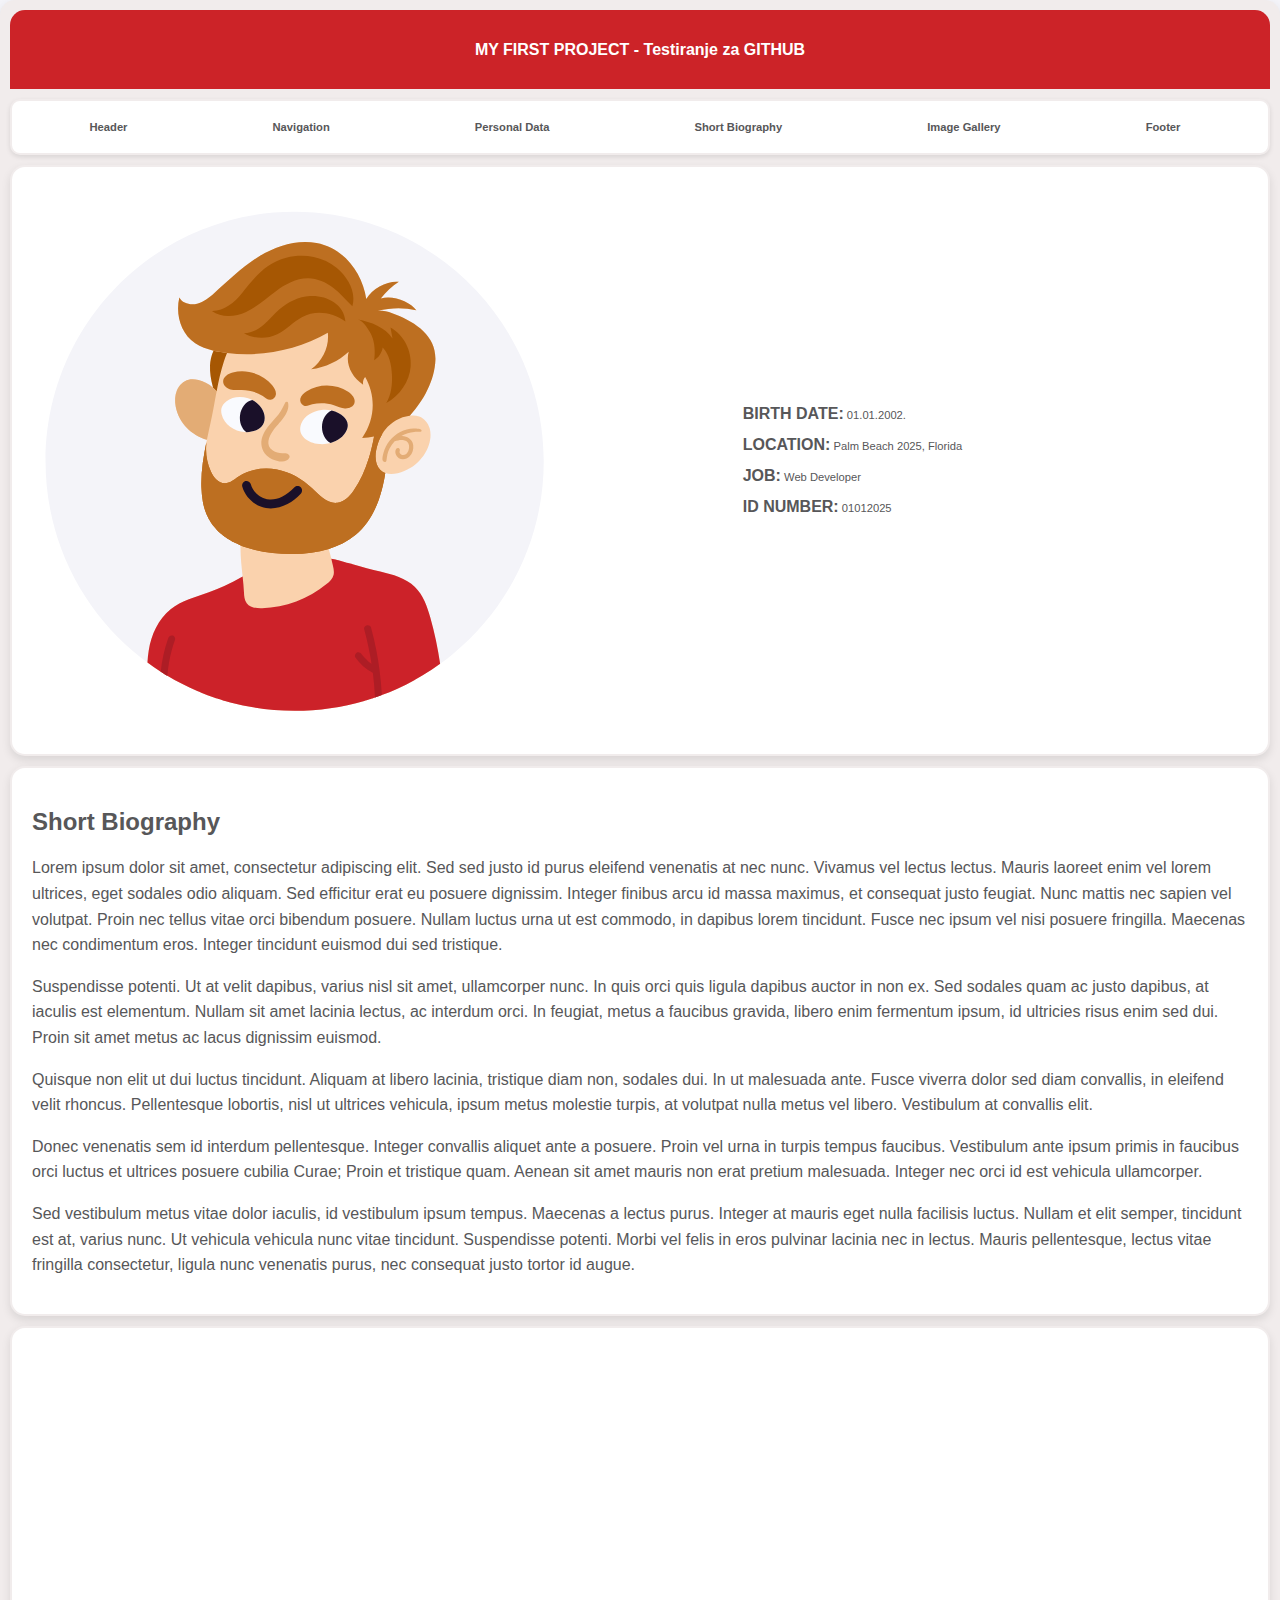
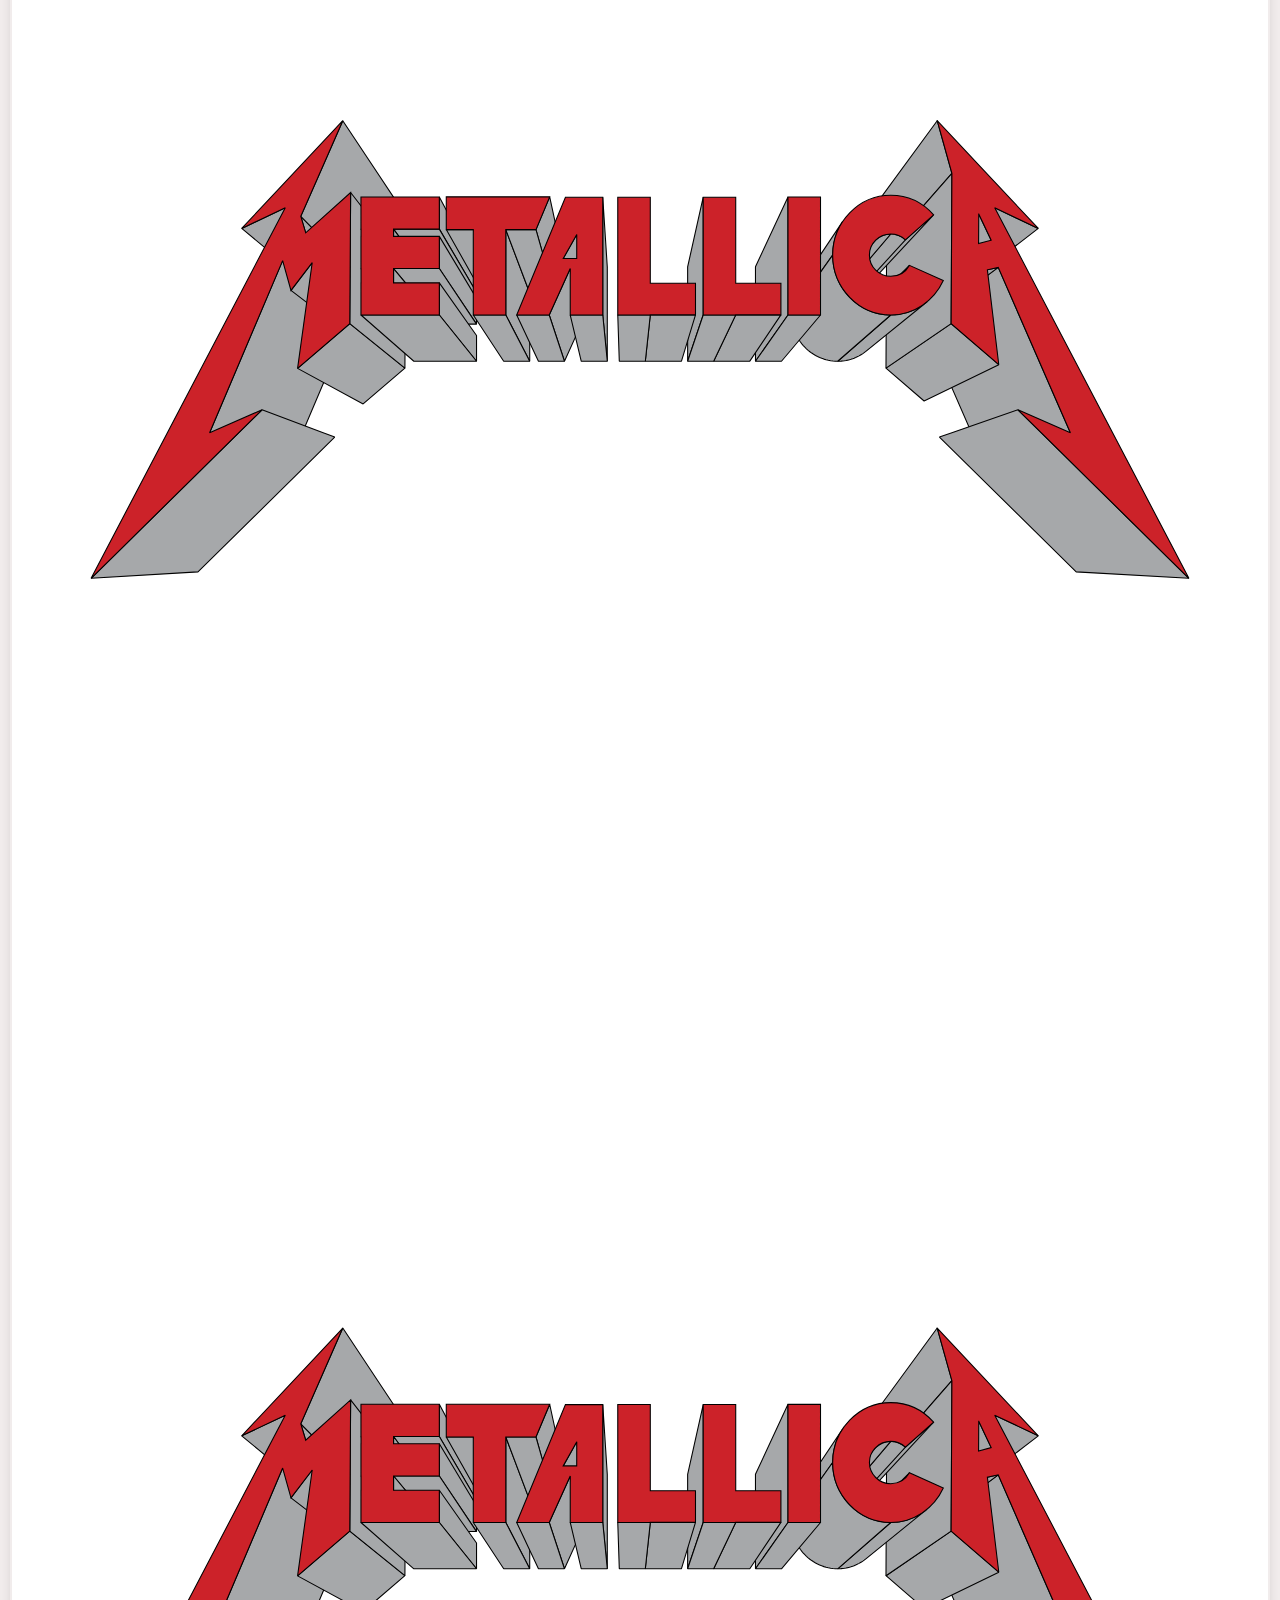
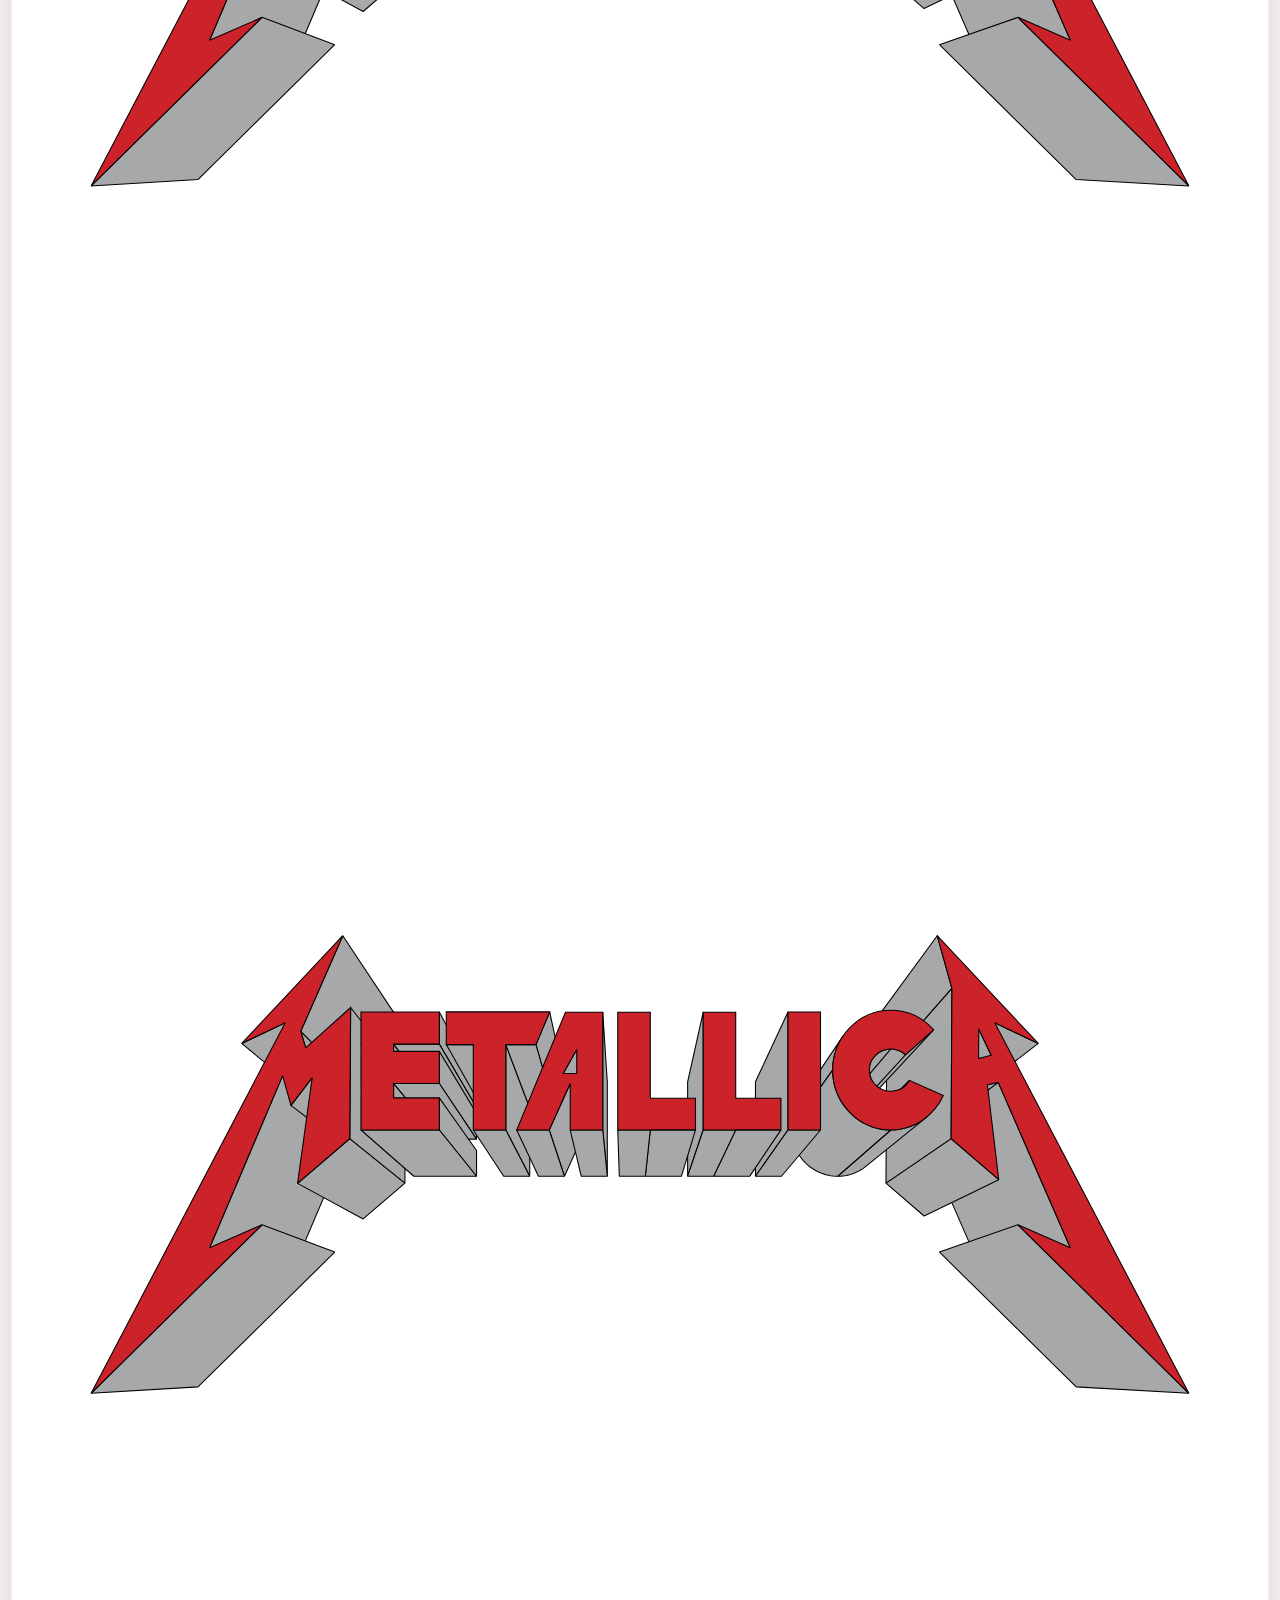
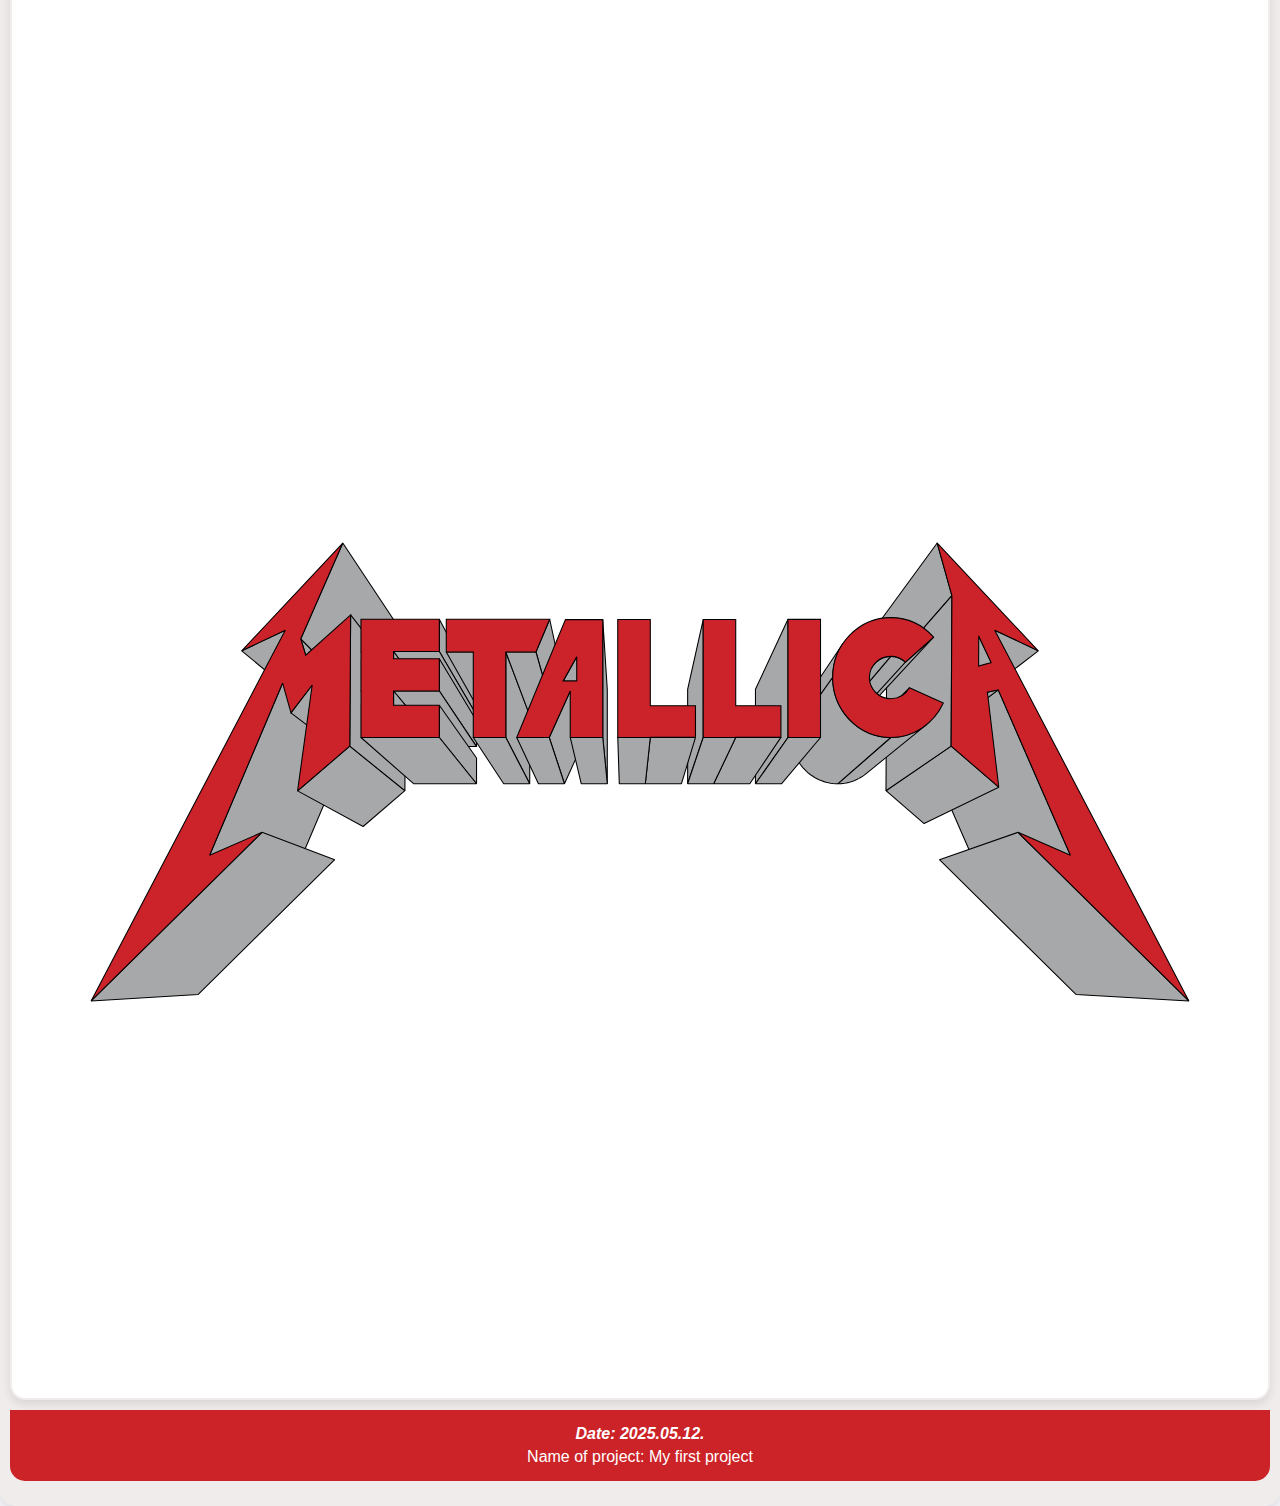
<file: index.html>
<!DOCTYPE html>
<html lang="en">

<head>
    <meta charset="UTF-8">
    <meta name="viewport" content="width=device-width, initial-scale=1.0">
    <title>Main site</title>
    <link rel="stylesheet" href="style.css">
</head>

<body>
    <div class="TotalniSadrzaj">

        <!--Header section-->
        <section class="Zaglavlje" id="ZaglavljeSekcija">
            <h1>MY FIRST PROJECT - Testiranje za GITHUB</h1>
        </section>

        <!--Navigation section-->
        <section class="Navigacija" id="NavigacijaSekcija">
            <a href="#ZaglavljeSekcija">Header</a>
            <a href="#NavigacijaSekcija">Navigation</a>
            <a href="#OsobniPodatciSekcija">Personal Data</a>
            <a href="#KKratkiZivotopisSekcija">Short Biography</a>
            <a href="#GalerijaSlikaSekcija">Image Gallery</a>
            <a href="#FooterSekcija">Footer</a>
        </section>

        <!--Personal data section-->
        <section class="OsobniPodatci" id="OsobniPodatciSekcija">
            <div class="OsobniPodatciSlika">
                <img src="profile-picture.svg" srcset="profile-picture.svg 1x, profile-picture.svg  2x"
                    alt="Personal picture" class="naglasi" id="OsobnaSlika1">
                <input type="file" id="fileInput" accept="image/*" style="display:none;">
            </div>

            <div class="OsobniPodatciTekst">
                <p><span class="naglasi">BIRTH DATE:</span> 01.01.2002.</p>
                <p><span class="naglasi">LOCATION:</span> Palm Beach 2025, Florida</p>
                <p><span class="naglasi">JOB:</span> Web Developer</p>
                <p><span class="naglasi">ID NUMBER:</span> 01012025</p>
            </div>
        </section>

        <!--Short biography section-->
        <section class="KratkiZivotopis" id="KratkiZivotopisSekcija">
            <h2>Short Biography</h2>
            <p>Lorem ipsum dolor sit amet, consectetur adipiscing elit. Sed sed justo id purus eleifend venenatis at nec
                nunc.
                Vivamus vel lectus lectus. Mauris laoreet enim vel lorem ultrices, eget sodales odio aliquam. Sed
                efficitur erat
                eu posuere dignissim. Integer finibus arcu id massa maximus, et consequat justo feugiat. Nunc mattis nec
                sapien
                vel volutpat. Proin nec tellus vitae orci bibendum posuere. Nullam luctus urna ut est commodo, in
                dapibus lorem
                tincidunt. Fusce nec ipsum vel nisi posuere fringilla. Maecenas nec condimentum eros. Integer tincidunt
                euismod
                dui sed tristique.</p>

            <p>Suspendisse potenti. Ut at velit dapibus, varius nisl sit amet, ullamcorper nunc. In quis orci quis
                ligula dapibus
                auctor in non ex. Sed sodales quam ac justo dapibus, at iaculis est elementum. Nullam sit amet lacinia
                lectus, ac
                interdum orci. In feugiat, metus a faucibus gravida, libero enim fermentum ipsum, id ultricies risus
                enim sed
                dui. Proin sit amet metus ac lacus dignissim euismod.</p>

            <p>Quisque non elit ut dui luctus tincidunt. Aliquam at libero lacinia, tristique diam non, sodales dui. In
                ut
                malesuada ante. Fusce viverra dolor sed diam convallis, in eleifend velit rhoncus. Pellentesque
                lobortis, nisl ut
                ultrices vehicula, ipsum metus molestie turpis, at volutpat nulla metus vel libero. Vestibulum at
                convallis
                elit.</p>

            <p>Donec venenatis sem id interdum pellentesque. Integer convallis aliquet ante a posuere. Proin vel urna in
                turpis tempus faucibus. Vestibulum ante ipsum primis in faucibus orci luctus et ultrices posuere cubilia
                Curae;
                Proin et tristique quam. Aenean sit amet mauris non erat pretium malesuada. Integer nec orci id est
                vehicula
                ullamcorper.</p>

            <p>Sed vestibulum metus vitae dolor iaculis, id vestibulum ipsum tempus. Maecenas a lectus purus. Integer at
                mauris
                eget nulla facilisis luctus. Nullam et elit semper, tincidunt est at, varius nunc. Ut vehicula vehicula
                nunc
                vitae tincidunt. Suspendisse potenti. Morbi vel felis in eros pulvinar lacinia nec in lectus. Mauris
                pellentesque, lectus vitae fringilla consectetur, ligula nunc venenatis purus, nec consequat justo
                tortor id
                augue.</p>
        </section>

        <!--Image gallery section-->
        <section class="GalerijaSlika" id="GalerijaSlikaSekcija">
            <div>
                <img src="gallery-metallica.svg" alt="Metallica logo">
                <img src="gallery-metallica.svg" alt="Metallica logo">
                <img src="gallery-metallica.svg" alt="Metallica logo">
                <img src="gallery-metallica.svg" alt="Metallica logo">
            </div>
        </section>

        <!--Footer-->
        <footer id="FooterSekcija">
            <p>Date: 2025.05.12.</p>
            <p>Name of project: My first project</p>
        </footer>

    </div>
</body>

</html>
</file>
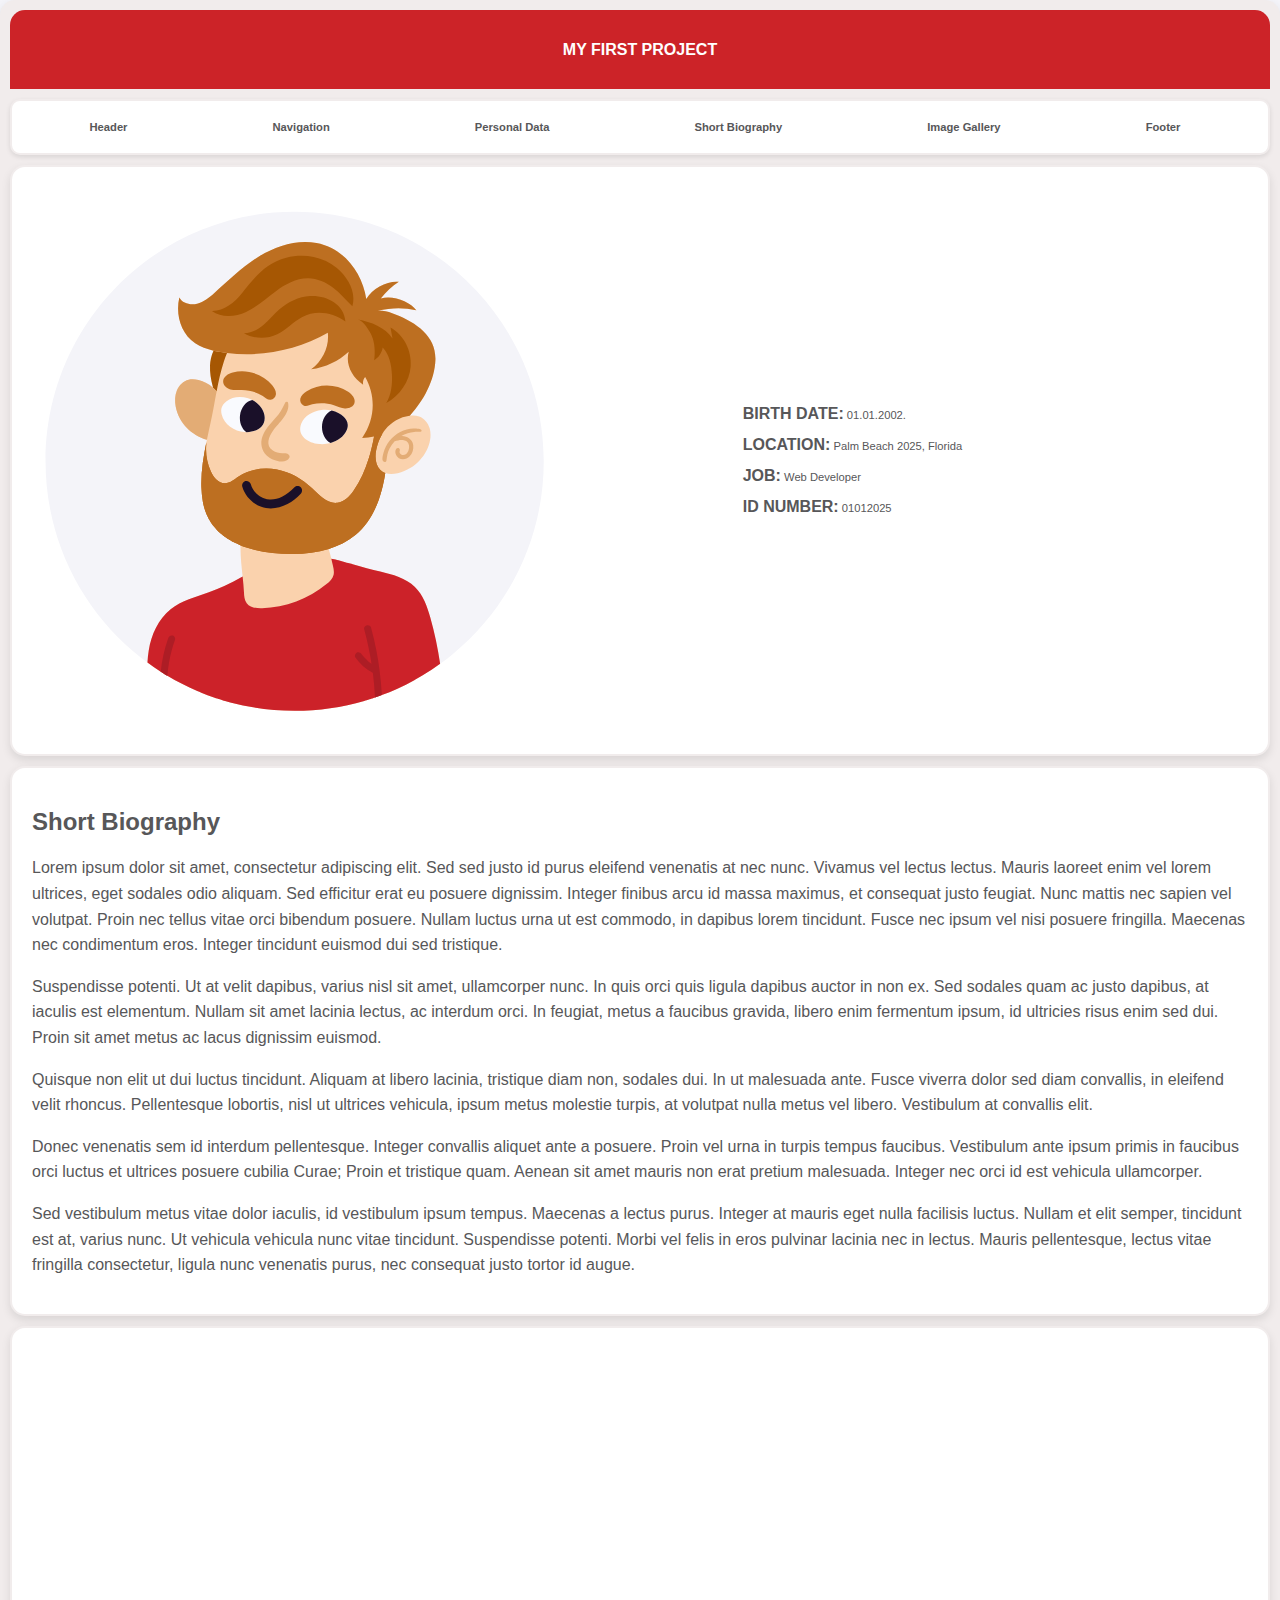
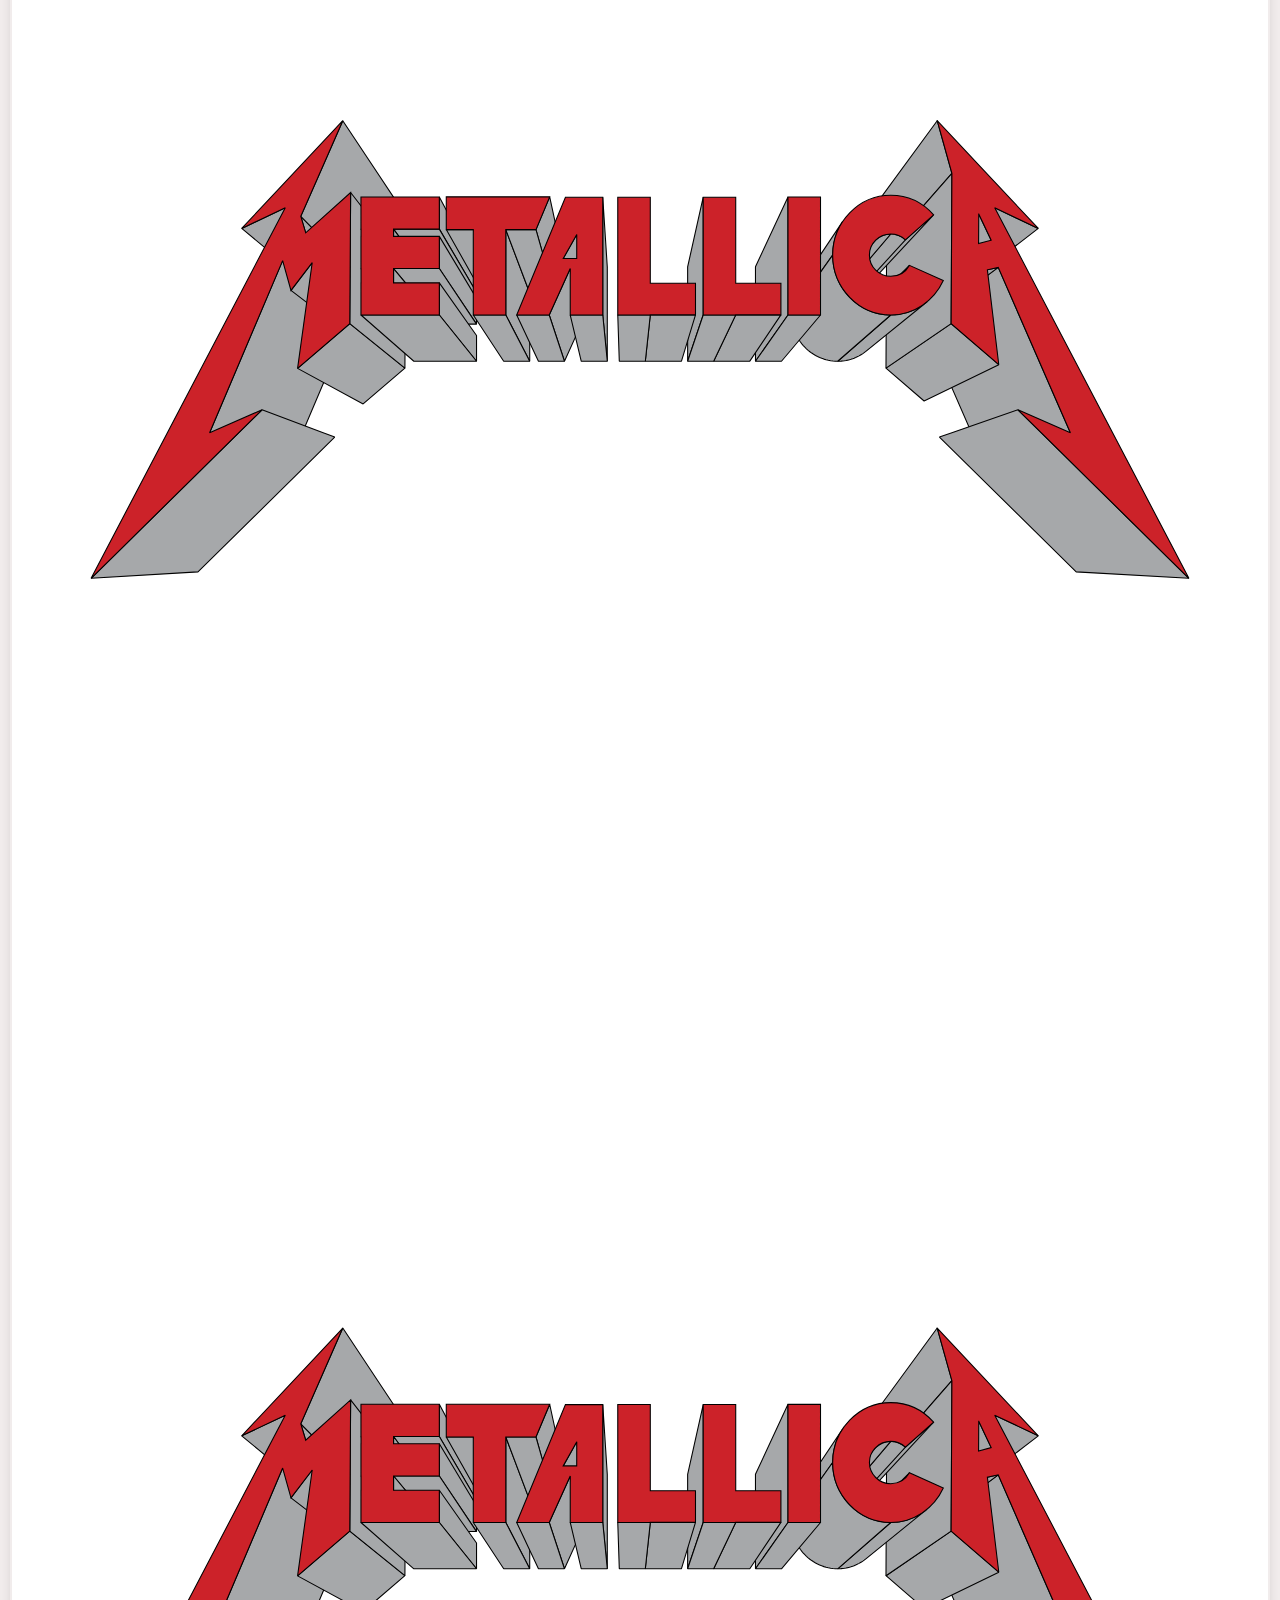
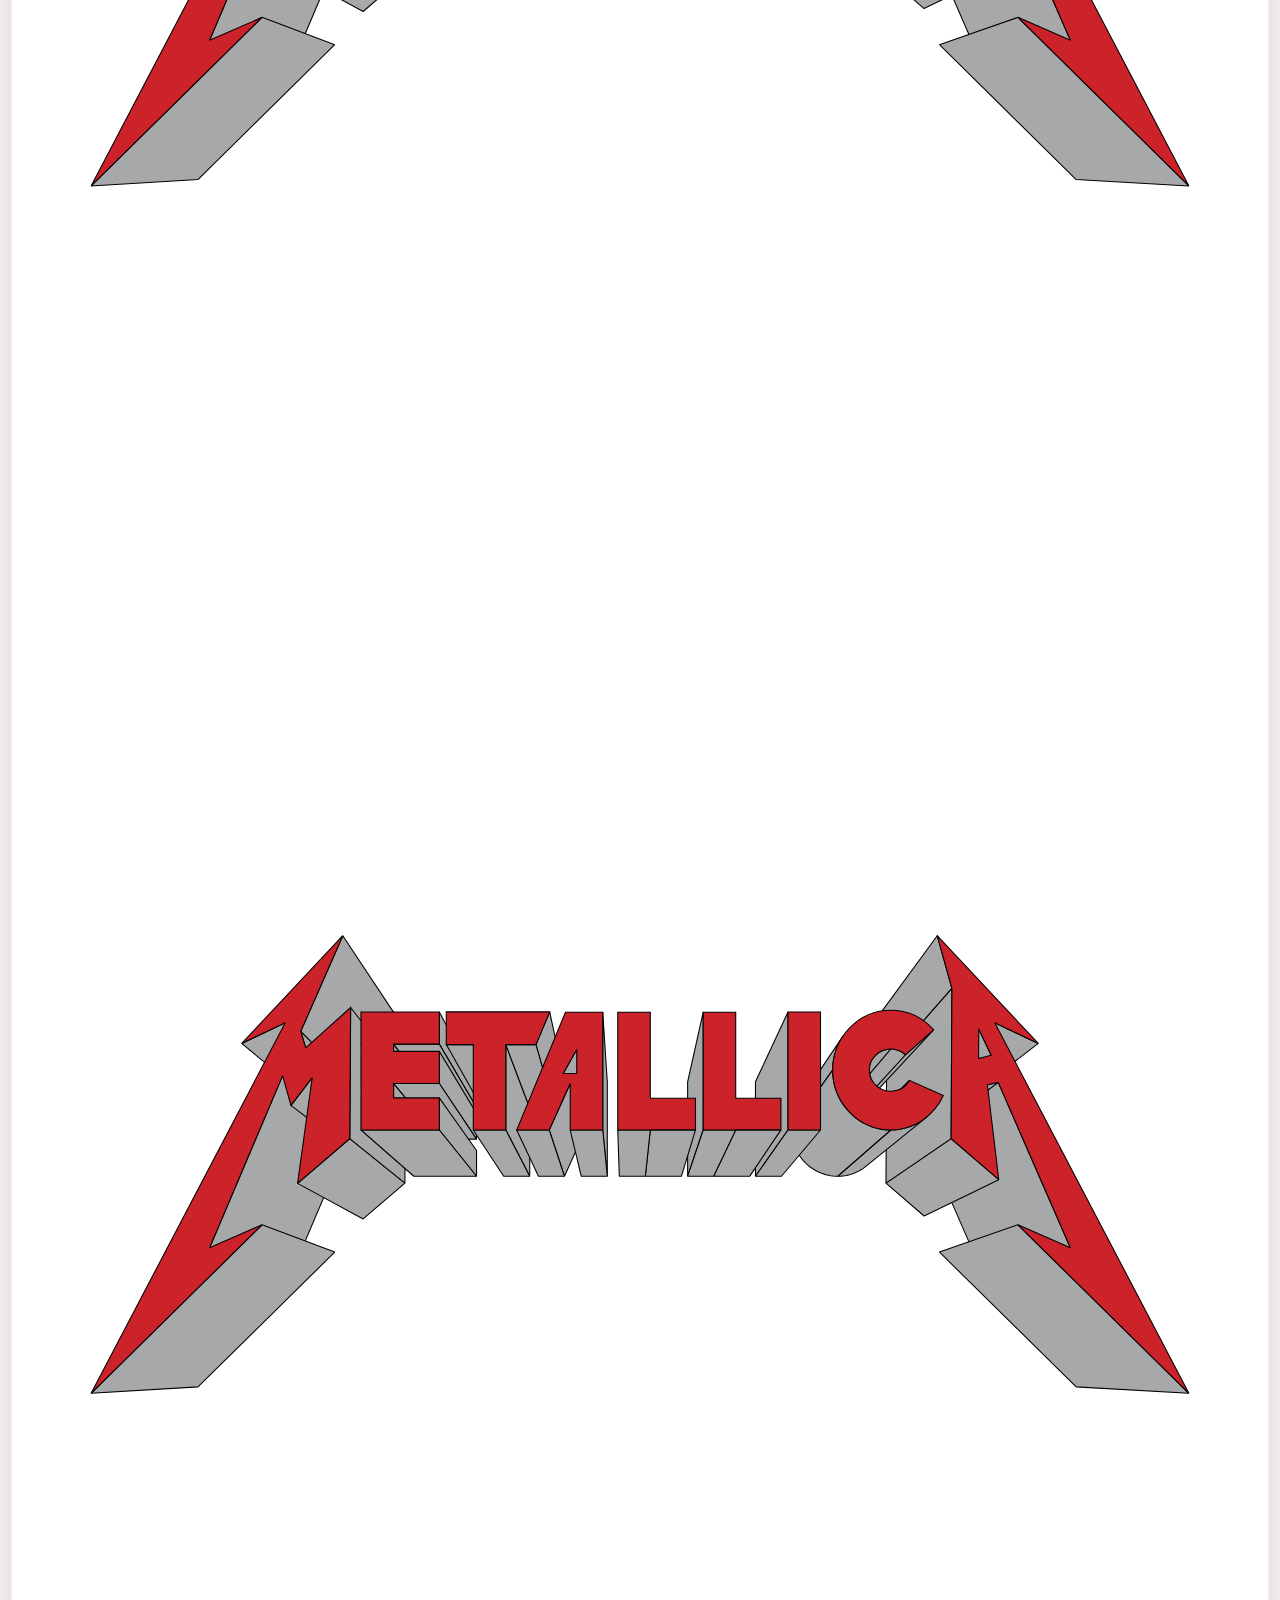
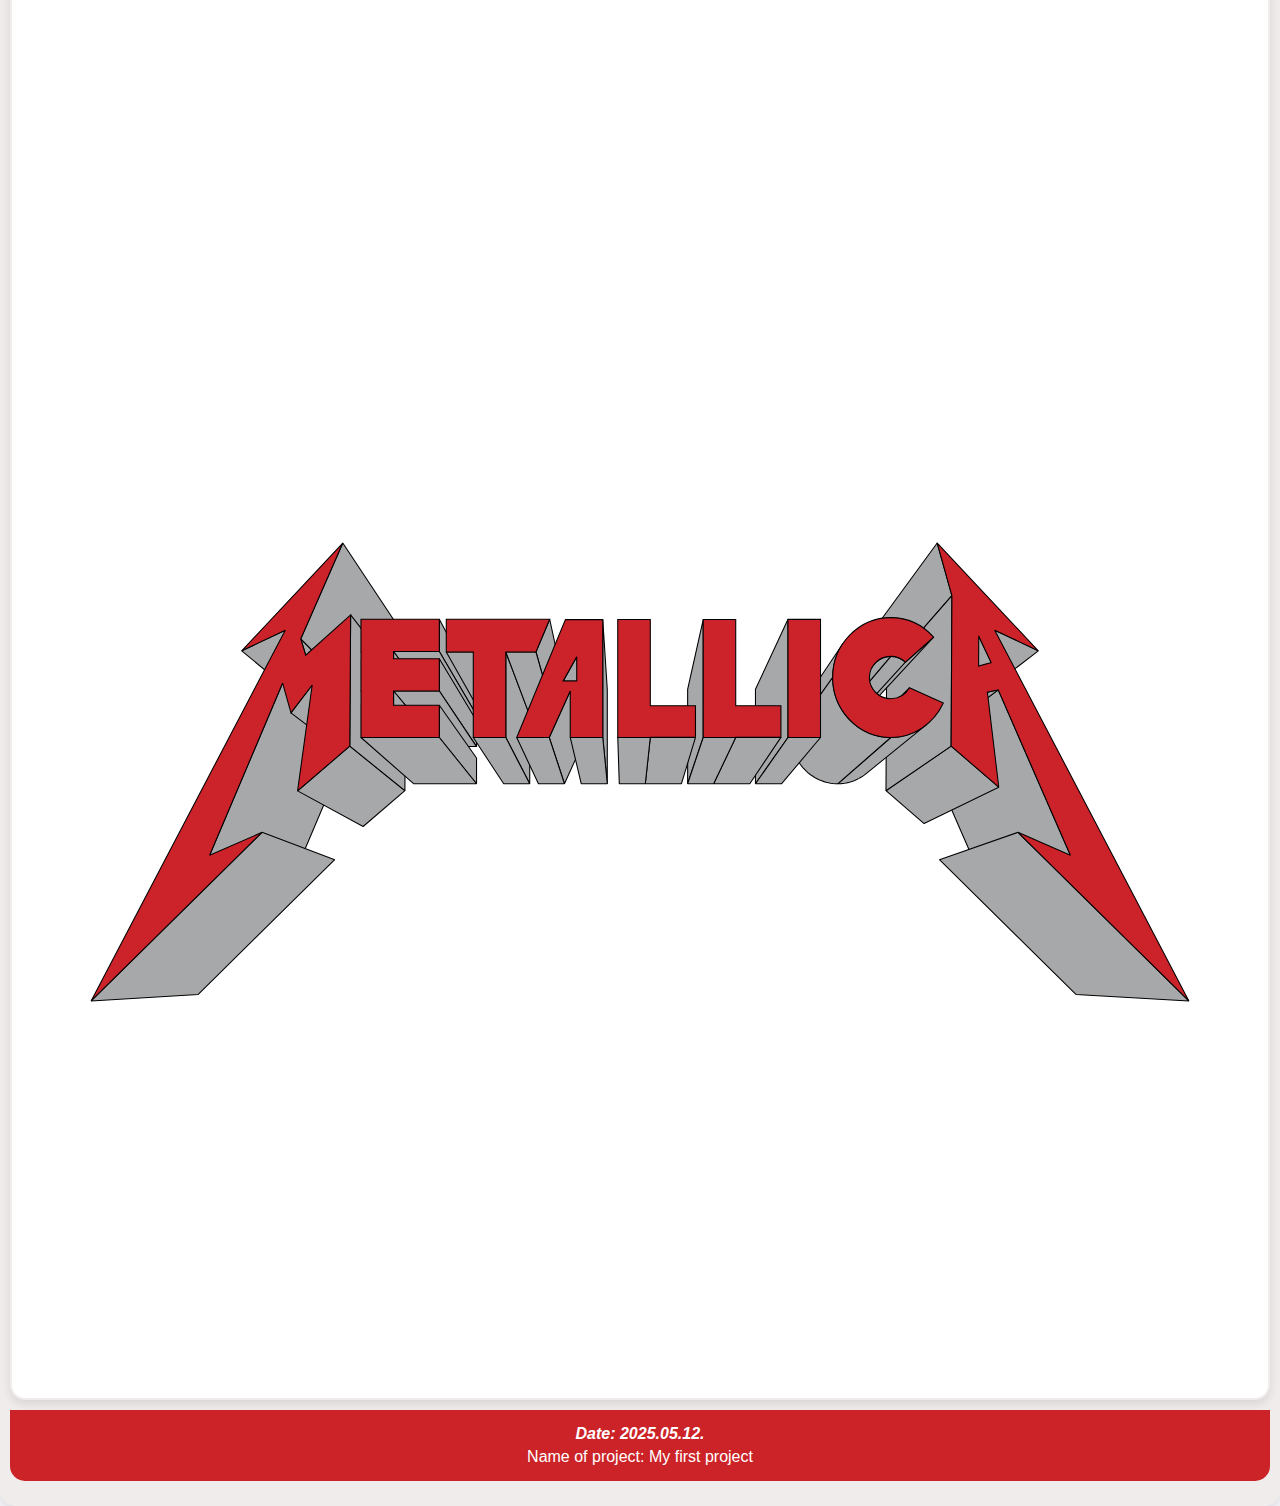
<file: pages/index.html>
<!DOCTYPE html>
<html lang="en">

<head>
    <meta charset="UTF-8">
    <meta name="viewport" content="width=device-width, initial-scale=1.0">
    <title>Main site</title>
    <link rel="stylesheet" href="/styles/style.css">
</head>

<body>
    <div class="TotalniSadrzaj">

        <!--Header section-->
        <section class="Zaglavlje" id="ZaglavljeSekcija">
            <h1>MY FIRST PROJECT</h1>
        </section>

        <!--Navigation section-->
        <section class="Navigacija" id="NavigacijaSekcija">
            <a href="#ZaglavljeSekcija">Header</a>
            <a href="#NavigacijaSekcija">Navigation</a>
            <a href="#OsobniPodatciSekcija">Personal Data</a>
            <a href="#KKratkiZivotopisSekcija">Short Biography</a>
            <a href="#GalerijaSlikaSekcija">Image Gallery</a>
            <a href="#FooterSekcija">Footer</a>
        </section>

        <!--Personal data section-->
        <section class="OsobniPodatci" id="OsobniPodatciSekcija">
            <div class="OsobniPodatciSlika">
                <img src="/assets/images/profile-picture.svg"
                    srcset="/assets/images/profile-picture.svg 1x, /assets/images/profile-picture.svg  2x"
                    alt="Personal picture" class="naglasi" id="OsobnaSlika1">
                <input type="file" id="fileInput" accept="image/*" style="display:none;">
            </div>

            <div class="OsobniPodatciTekst">
                <p><span class="naglasi">BIRTH DATE:</span> 01.01.2002.</p>
                <p><span class="naglasi">LOCATION:</span> Palm Beach 2025, Florida</p>
                <p><span class="naglasi">JOB:</span> Web Developer</p>
                <p><span class="naglasi">ID NUMBER:</span> 01012025</p>
            </div>
        </section>

        <!--Short biography section-->
        <section class="KratkiZivotopis" id="KratkiZivotopisSekcija">
            <h2>Short Biography</h2>
            <p>Lorem ipsum dolor sit amet, consectetur adipiscing elit. Sed sed justo id purus eleifend venenatis at nec
                nunc.
                Vivamus vel lectus lectus. Mauris laoreet enim vel lorem ultrices, eget sodales odio aliquam. Sed
                efficitur erat
                eu posuere dignissim. Integer finibus arcu id massa maximus, et consequat justo feugiat. Nunc mattis nec
                sapien
                vel volutpat. Proin nec tellus vitae orci bibendum posuere. Nullam luctus urna ut est commodo, in
                dapibus lorem
                tincidunt. Fusce nec ipsum vel nisi posuere fringilla. Maecenas nec condimentum eros. Integer tincidunt
                euismod
                dui sed tristique.</p>

            <p>Suspendisse potenti. Ut at velit dapibus, varius nisl sit amet, ullamcorper nunc. In quis orci quis
                ligula dapibus
                auctor in non ex. Sed sodales quam ac justo dapibus, at iaculis est elementum. Nullam sit amet lacinia
                lectus, ac
                interdum orci. In feugiat, metus a faucibus gravida, libero enim fermentum ipsum, id ultricies risus
                enim sed
                dui. Proin sit amet metus ac lacus dignissim euismod.</p>

            <p>Quisque non elit ut dui luctus tincidunt. Aliquam at libero lacinia, tristique diam non, sodales dui. In
                ut
                malesuada ante. Fusce viverra dolor sed diam convallis, in eleifend velit rhoncus. Pellentesque
                lobortis, nisl ut
                ultrices vehicula, ipsum metus molestie turpis, at volutpat nulla metus vel libero. Vestibulum at
                convallis
                elit.</p>

            <p>Donec venenatis sem id interdum pellentesque. Integer convallis aliquet ante a posuere. Proin vel urna in
                turpis tempus faucibus. Vestibulum ante ipsum primis in faucibus orci luctus et ultrices posuere cubilia
                Curae;
                Proin et tristique quam. Aenean sit amet mauris non erat pretium malesuada. Integer nec orci id est
                vehicula
                ullamcorper.</p>

            <p>Sed vestibulum metus vitae dolor iaculis, id vestibulum ipsum tempus. Maecenas a lectus purus. Integer at
                mauris
                eget nulla facilisis luctus. Nullam et elit semper, tincidunt est at, varius nunc. Ut vehicula vehicula
                nunc
                vitae tincidunt. Suspendisse potenti. Morbi vel felis in eros pulvinar lacinia nec in lectus. Mauris
                pellentesque, lectus vitae fringilla consectetur, ligula nunc venenatis purus, nec consequat justo
                tortor id
                augue.</p>
        </section>

        <!--Image gallery section-->
        <section class="GalerijaSlika" id="GalerijaSlikaSekcija">
            <div>
                <img src="/assets/images/gallery-metallica.svg" alt="Metallica logo">
                <img src="/assets/images/gallery-metallica.svg" alt="Metallica logo">
                <img src="/assets/images/gallery-metallica.svg" alt="Metallica logo">
                <img src="/assets/images/gallery-metallica.svg" alt="Metallica logo">
            </div>
        </section>

        <!--Footer-->
        <footer id="FooterSekcija">
            <p>Date: 2025.05.12.</p>
            <p>Name of project: My first project</p>
        </footer>

    </div>
</body>

</html>
</file>
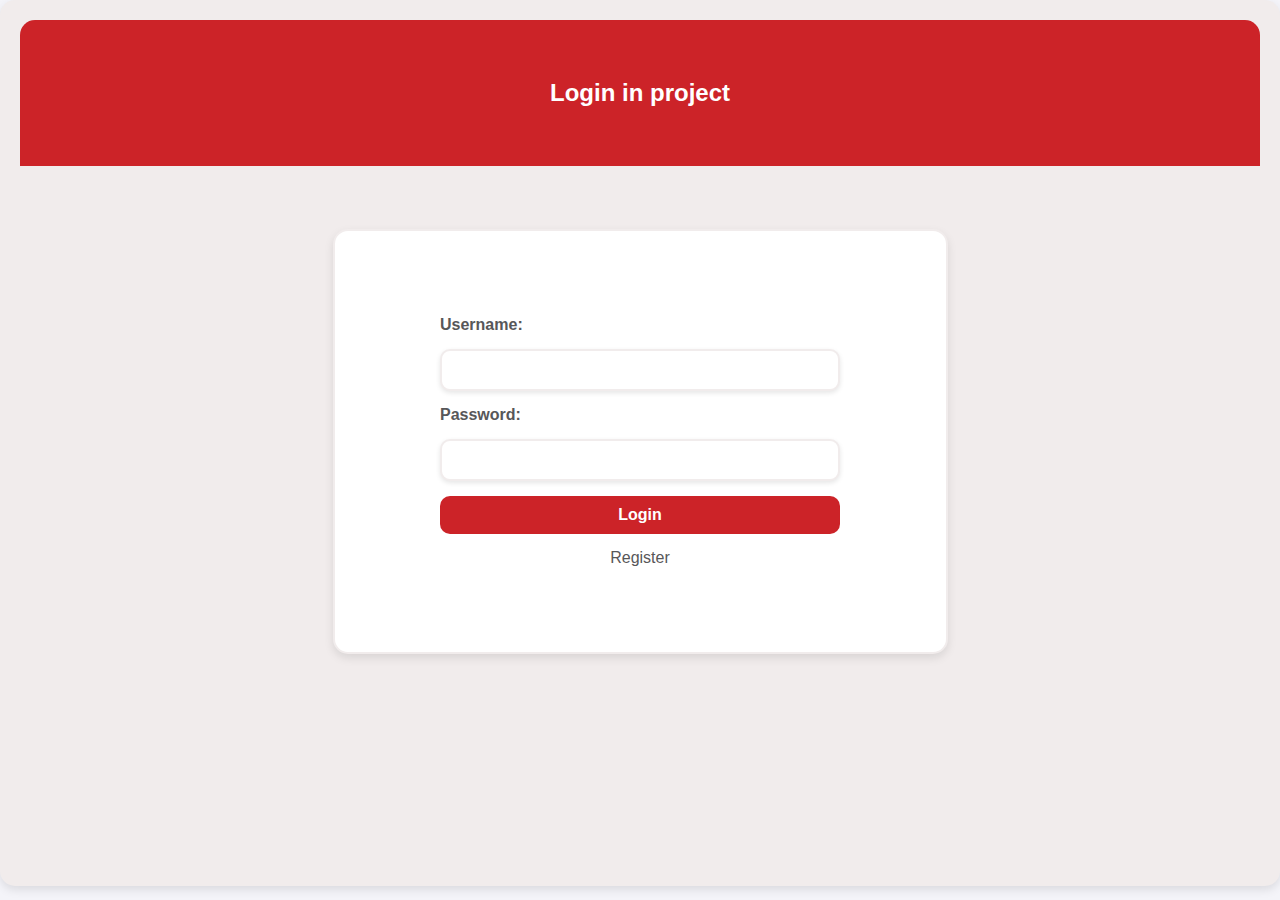
<file: login.html>
<!DOCTYPE html>
<html lang="en">

<head>
    <meta charset="UTF-8">
    <meta name="viewport" content="width=device-width, initial-scale=1.0">
    <title>Login site</title>
    <link rel="stylesheet" href="style.css">

</head>

<body>
    <div class="TotalniSadrzajForma">

        <!--Header section-->
        <section class="ZaglavljeForma">
            <h1>Login in project</h1>
        </section>

        <!--Login form section-->
        <section class="LoginForma">
            <form action="#" method="POST" class="Forma">
                <label for="username">Username:</label>
                <input type="text" id="username" name="username">

                <label for="password">Password:</label>
                <input type="password" id="password" name="password">

                <button type="submit" id="FormaButtonPrijava">Login</button>

                <a href="/pages/register.html" class="FormaLink">Register</a>
            </form>
        </section>
    </div>
    <script src="index.js"></script>
</body>

</html>
</file>
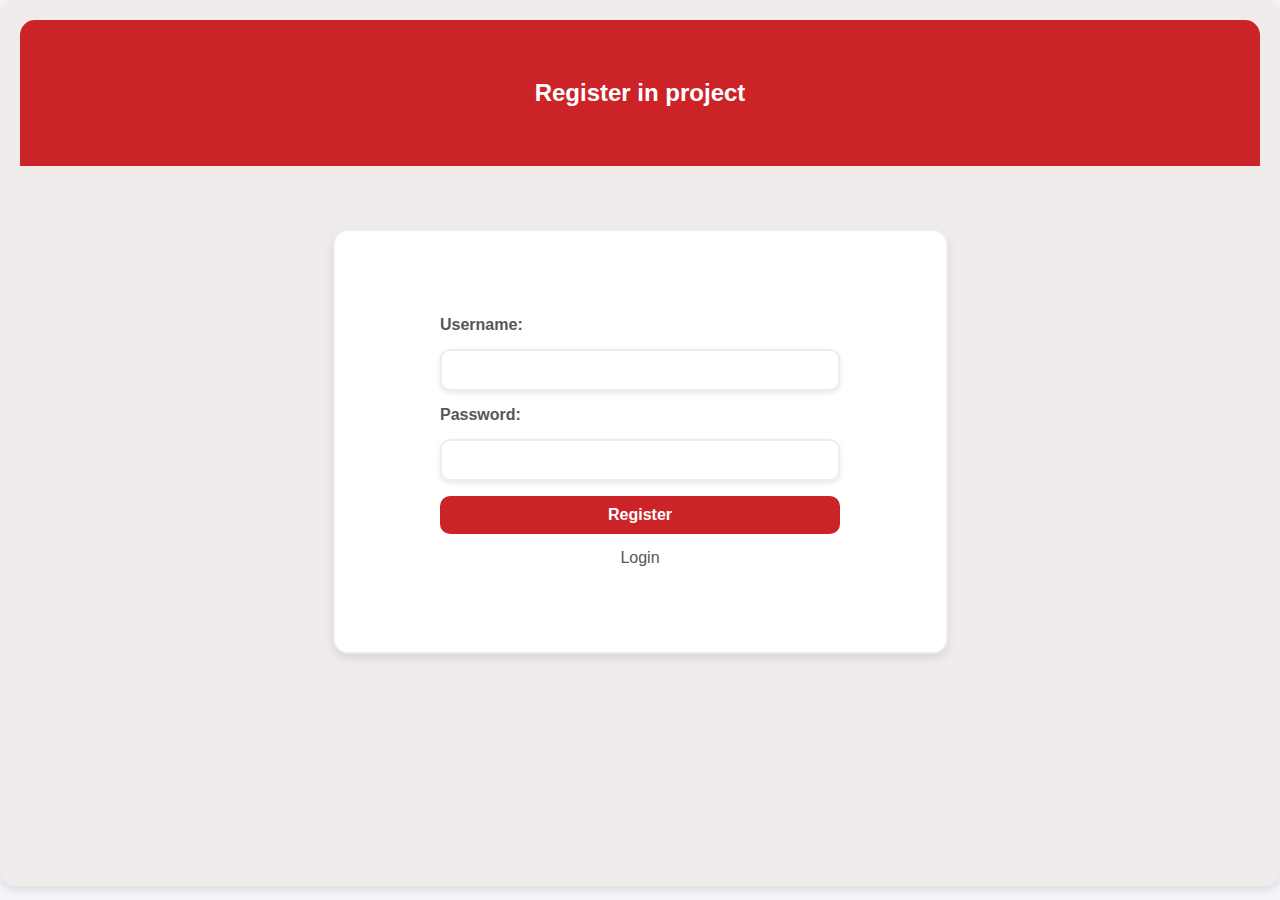
<file: register.html>
<!DOCTYPE html>
<html lang="en">

<head>
    <meta charset="UTF-8">
    <meta name="viewport" content="width=device-width, initial-scale=1.0">
    <title>Register site</title>
    <link rel="stylesheet" href="style.css">
</head>

<body>
    <div class="TotalniSadrzajForma">

        <!--Header section-->
        <section class="ZaglavljeForma">
            <h1>Register in project</h1>
        </section>

        <!--Register form section-->
        <section class="LoginForma">
            <form action="#" method="POST" class="Forma">
                <label for="username">Username:</label>
                <input type="text" id="username" name="username">

                <label for="password">Password:</label>
                <input type="password" id="password" name="password">

                <button type="submit"><a href="/pages/index.html" class="FormaButtonLink">Register</a></button>

                <a href="/pages/login.html" class="FormaLink">Login</a>
            </form>
        </section>
    </div>
</body>

</html>
</file>
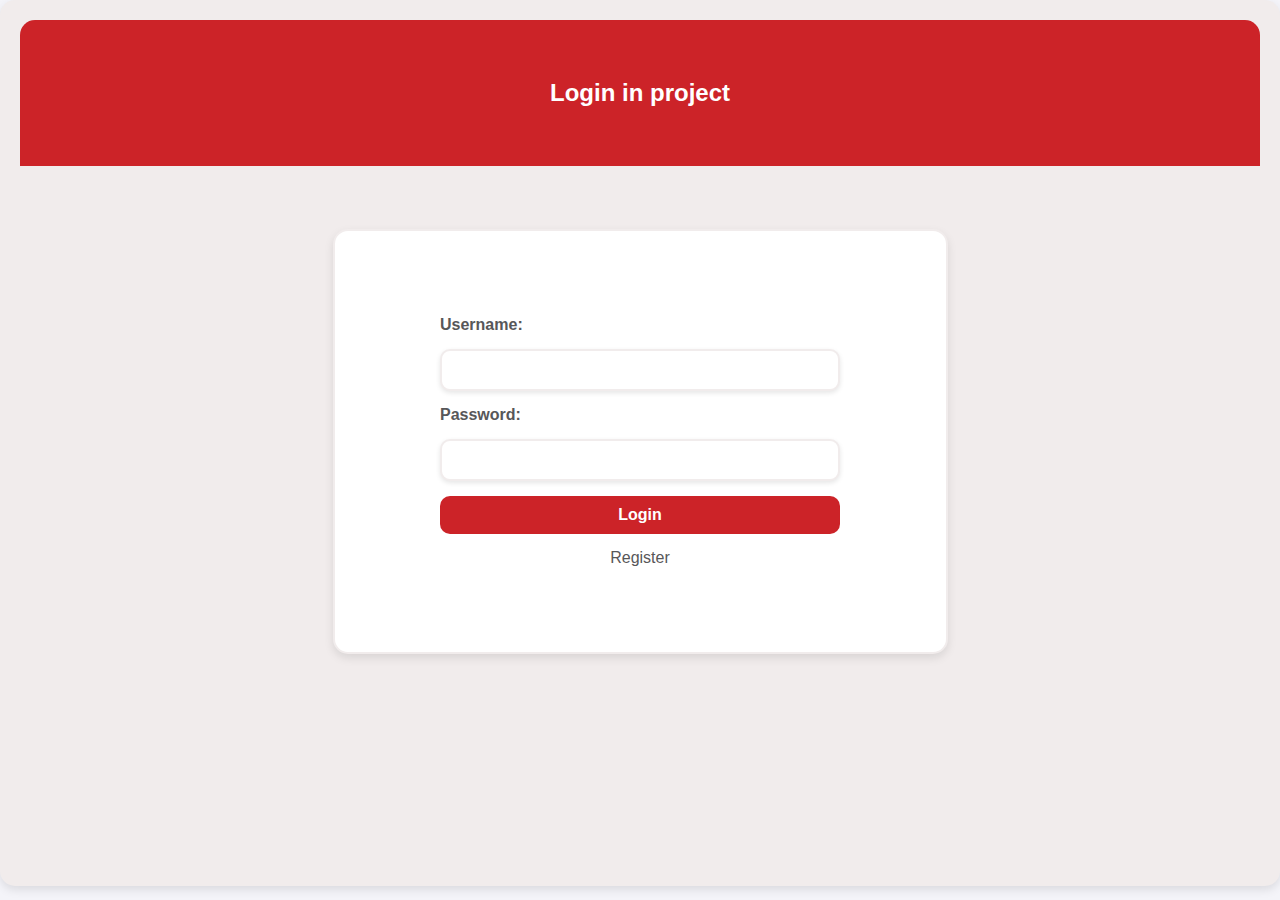
<file: pages/login.html>
<!DOCTYPE html>
<html lang="en">

<head>
    <meta charset="UTF-8">
    <meta name="viewport" content="width=device-width, initial-scale=1.0">
    <title>Login site</title>
    <link rel="stylesheet" href="/styles/style.css">

</head>

<body>
    <div class="TotalniSadrzajForma">

        <!--Header section-->
        <section class="ZaglavljeForma">
            <h1>Login in project</h1>
        </section>

        <!--Login form section-->
        <section class="LoginForma">
            <form action="#" method="POST" class="Forma">
                <label for="username">Username:</label>
                <input type="text" id="username" name="username">

                <label for="password">Password:</label>
                <input type="password" id="password" name="password">

                <button type="submit" id="FormaButtonPrijava">Login</button>

                <a href="/pages/register.html" class="FormaLink">Register</a>
            </form>
        </section>
    </div>
    <script src="index.js"></script>
</body>

</html>
</file>
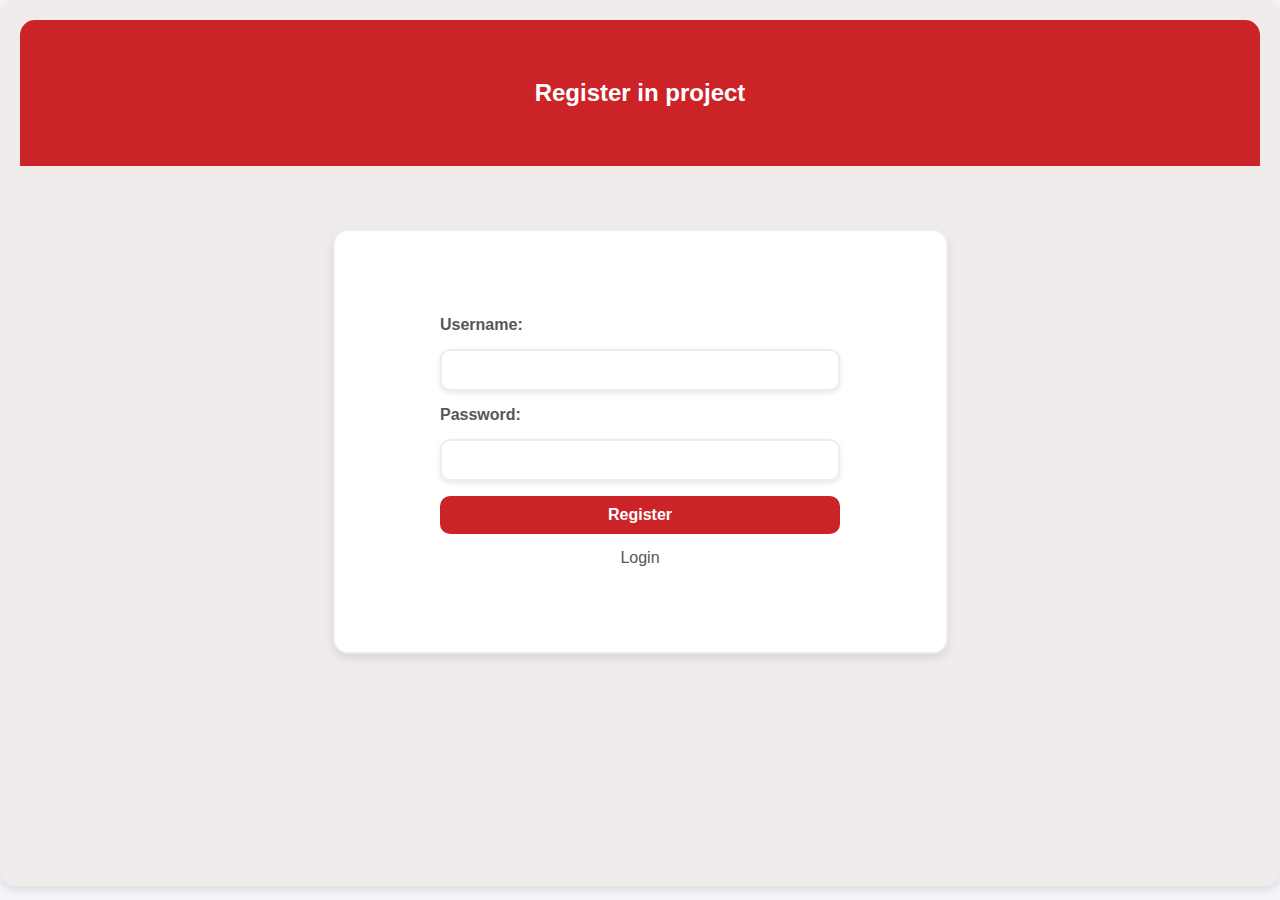
<file: pages/register.html>
<!DOCTYPE html>
<html lang="en">

<head>
    <meta charset="UTF-8">
    <meta name="viewport" content="width=device-width, initial-scale=1.0">
    <title>Register site</title>
    <link rel="stylesheet" href="/styles/style.css">
</head>

<body>
    <div class="TotalniSadrzajForma">

        <!--Header section-->
        <section class="ZaglavljeForma">
            <h1>Register in project</h1>
        </section>

        <!--Register form section-->
        <section class="LoginForma">
            <form action="#" method="POST" class="Forma">
                <label for="username">Username:</label>
                <input type="text" id="username" name="username">

                <label for="password">Password:</label>
                <input type="password" id="password" name="password">

                <button type="submit"><a href="/pages/index.html" class="FormaButtonLink">Register</a></button>

                <a href="/pages/login.html" class="FormaLink">Login</a>
            </form>
        </section>
    </div>
</body>

</html>
</file>
<file: style.css>
/* ALL PAGES */
body {
    margin: 0;
    background-color: #f4f4f9;
    font-family: 'Roboto', sans-serif;
    color: #575759;
    scroll-behavior: smooth;
}

/* PAGE LOAD ANIMATION */
@keyframes fadeIn {
    from {
        opacity: 0;
        transform: translateY(20px);
    }

    to {
        opacity: 1;
        transform: translateY(0);
    }
}

/* ----- MAIN PAGE ----- */

/* BLOCK - TOTAL CONTENT */
.TotalniSadrzaj {
    display: grid;
    grid-gap: 10px;
    grid-template-columns: repeat(4, 1fr);
    grid-template-rows: repeat(10, auto);
    margin: auto;
    padding: 20px;
    background-color: #f1ecec;
    border-radius: 15px;
    box-shadow: 0 4px 10px rgba(0, 0, 0, 0.1);
    animation: fadeIn 1s ease-in-out;
}

/* HEADER */
.Zaglavlje {
    display: flex;
    grid-column: 1 / 5;
    grid-row: 1 / 3;
    justify-content: center;
    align-items: center;
    text-align: center;
    background-color: #cc2328;
    color: white;
    border-radius: 15px 15px 0 0;
}

.Zaglavlje h1 {
    font-family: 'Roboto', sans-serif;
    font-size: 1.5rem;
    font-weight: bold;
    color: white;
}

/* NAVIGATION */
.Navigacija {
    display: flex;
    flex-direction: row;
    justify-content: flex-start;
    align-items: flex-start;
    grid-column: 1 / 5;
    grid-row: 3;
    padding: 10px;
    background-color: #ffffff;
    border: 2px solid #f1ecec;
    border-radius: 10px;
    box-shadow: 0 2px 5px rgba(0, 0, 0, 0.1);
}

.Navigacija a {
    padding: 10px;
    margin-right: 10px;
    text-decoration: none;
    font-weight: bold;
    color: #575759;
    transition: color 0.5s, background-color 0.5s;
}

.Navigacija a:hover {
    color: #cc2328;
}

/* PERSONAL INFORMATION */
.OsobniPodatci {
    display: flex;
    flex-direction: column;
    justify-content: flex-start;
    align-items: center;
    text-align: center;
    grid-column: 1;
    grid-row: 4 / 7;
    background-color: #ffffff;
    border: 2px solid #f1ecec;
    border-radius: 15px;
    box-shadow: 0 4px 10px rgba(0, 0, 0, 0.1);
}

.OsobniPodatciSlika {
    display: flex;
    justify-content: center;
    align-items: center;
    margin-bottom: 10px;
    padding: 10px;
}

.OsobniPodatciSlika img {
    width: 90%;
    height: auto;
    border-radius: 50%;

}

.OsobniPodatciSlika img:hover {
    transform: scale(1.05);
    transition: transform 0.5s ease-out;
}

.OsobniPodatciTekst {
    display: flex;
    flex-direction: column;
    align-items: flex-start;
    width: 100%;
    padding: 20px 0px;
}

.OsobniPodatciTekst p {
    padding-left: 15%;
    font-size: 1rem;
    line-height: 0.5;
}

.naglasi {
    font-size: 1rem;
    font-weight: bold;
}

/* SHORT BIOGRAPHY */
.KratkiZivotopis {
    grid-column: 2 / 5;
    grid-row: 4 / 7;
    padding: 20px;
    text-align: left;
    background-color: #ffffff;
    border: 2px solid #f1ecec;
    border-radius: 15px;
    box-shadow: 0 4px 10px rgba(0, 0, 0, 0.1);
    overflow: auto;
}

.KratkiZivotopis p {
    font-size: 1rem;
    line-height: 1.6;
}

/* IMAGE GALLERY */
.GalerijaSlika {
    display: flex;
    flex-wrap: wrap;
    justify-content: space-between;
    text-align: center;
    gap: 25px;
    grid-column: 1 / 5;
    grid-row: 7 / 11;
    padding: 20px;
    background-color: #ffffff;
    border: 2px solid #f1ecec;
    border-radius: 15px;
    box-shadow: 0 4px 10px rgba(0, 0, 0, 0.1);
}

.GalerijaSlika img {
    width: calc(25% - 12.5px);
    height: auto;
    transition: transform 0.5s ease-out;
}

.GalerijaSlika img:hover {
    transform: scale(1.1);
}

/* FOOTER */
footer {
    grid-column: 1 / 5;
    grid-row: 11;
    margin-bottom: 15px;
    padding: 10px;
    text-align: center;
    font-style: italic;
    font-weight: bold;
    color: white;
    background-color: #cc2328;
    border-radius: 0 0 15px 15px;
}

footer p {
    margin: 5px 0;
}

footer p:last-child {
    font-style: normal;
    font-weight: normal;
}

/* ----- LOGIN AND REGISTRATION PAGE ----- */

/* BLOCK - TOTAL CONTENT FORM */
.TotalniSadrzajForma {
    display: grid;
    grid-gap: 10px;
    grid-template-columns: repeat(4, 1fr);
    grid-template-rows: repeat(10, auto);
    margin: auto;
    padding: 20px;
    height: 94vh;
    background-color: #f1ecec;
    border-radius: 15px;
    box-shadow: 0 4px 10px rgba(0, 0, 0, 0.1);
}

/* HEADER FORM */
.ZaglavljeForma {
    display: flex;
    grid-column: 1 / 5;
    grid-row: 1 / 3;
    justify-content: center;
    align-items: center;
    text-align: center;
    background-color: #cc2328;
    color: white;
    border-radius: 15px 15px 0 0;
}

.ZaglavljeForma h1 {
    font-family: 'Roboto', sans-serif;
    font-size: 1.5rem;
    font-weight: bold;
    color: white;
}

/* LOGIN FORM */
.LoginForma {
    display: flex;
    justify-content: center;
    align-items: center;
    grid-column: 2 / 4;
    grid-row: 4 / 7;
    padding: 20px;
    background-color: #ffffff;
    border: 2px solid #f1ecec;
    border-radius: 15px;
    box-shadow: 0 4px 10px rgba(0, 0, 0, 0.1);
}

.FormaButtonLink {
    text-decoration: none;
    color: white;
}

.FormaLink {
    text-decoration: none;
    text-align: center;
    color: #575759;
}

.FormaLink:hover {
    color: #cc2328;
    font-weight: bold;
}

.Forma {
    display: flex;
    flex-direction: column;
    gap: 15px;
    width: 100%;
    max-width: 400px;
}

.Forma label {
    font-size: 1rem;
    font-weight: bold;
    color: #575759;
}

.Forma input {
    font-size: 1rem;
    padding: 10px;
    border: 2px solid #f1ecec;
    border-radius: 10px;
    box-shadow: 0 2px 5px rgba(0, 0, 0, 0.1);
}

.Forma button {
    font-size: 1rem;
    font-weight: bold;
    padding: 10px;
    color: white;
    background-color: #cc2328;
    border: none;
    border-radius: 10px;
    cursor: pointer;
    transition: background-color 0.3s ease;
}

.Forma button:hover {
    background-color: #a51d22;
}



/* ----- MEDIA QUERY FOR SMALL MOBILE PHONES ----- */
@media (max-width: 430px) {

    /* BLOCK - TOTAL CONTENT - mediaQuery SMALL MOBILE PHONES */
    .TotalniSadrzaj {
        grid-template-columns: 1fr;
        grid-template-rows: auto;
        padding: 10px;
    }

    /* HEADER - mediaQuery SMALL MOBILE PHONES */
    .Zaglavlje {
        grid-column: 1;
        grid-row: 1 / 4;
        padding: 20px;
    }

    .Zaglavlje h1 {
        font-size: 0.6rem;
    }

    /* NAVIGATION- mediaQuery SMALL MOBILE PHONES */
    .Navigacija {
        flex-direction: column;
        justify-content: space-around;
        align-items: center;
        grid-column: 1;
        grid-row: 4;
    }

    .Navigacija a {
        font-size: 0.6rem;
    }

    .Navigacija a:hover {
        display: none;
    }

    /* PERSONAL INFORMATION- mediaQuery SMALL MOBILE PHONES */
    .OsobniPodatci {
        grid-row: 5 / 6;
    }

    .OsobniPodatciTekst p {
        font-size: 0.6rem;
    }

    /* SHORT BIOGRAPHY- mediaQuery SMALL MOBILE PHONES */
    .KratkiZivotopis {
        grid-column: 1;
        grid-row: 6 / 10;
    }

    /* IMAGE GALLERY- mediaQuery SMALL MOBILE PHONES */
    .GalerijaSlika {
        grid-column: 1;
        grid-row: 10 / 13;
        padding: 20px;
    }

    .GalerijaSlika img {
        width: calc(100% - 12.5px);
    }

    /* FOOTER - mediaQuery SMALL MOBILE PHONES */
    footer {
        grid-column: 1;
        grid-row: 13;
        padding: 10px;
    }

    /* ----- LOGIN AND REGISTRATION PAGE ----- */

    /* BLOCK - TOTAL CONTENT FORM - mediaQuery SMALL MOBILE PHONES */
    .TotalniSadrzajForma {
        grid-template-columns: 1fr;
        grid-template-rows: auto;
    }

    /* HEADER FORM - mediaQuery SMALL MOBILE PHONES */
    .ZaglavljeForma {
        grid-column: 1;
        grid-row: 1;
    }

    /* LOGIN FORM - mediaQuery SMALL MOBILE PHONES */
    .LoginForma {
        grid-column: 1;
        grid-row: 2 / 3;
    }
}

/* ----- MEDIA QUERY FOR LARGE MOBILE PHONES ----- */
@media (min-width: 430px) and (max-width: 768px) {

    /* BLOCK - TOTAL CONTENT - mediaQuery LARGE MOBILE PHONES */
    .TotalniSadrzaj {
        grid-template-columns: 1fr;
        grid-template-rows: auto;
        padding: 10px;
    }

    /* HEADER - mediaQuery LARGE MOBILE PHONES */
    .Zaglavlje {
        grid-column: 1;
        grid-row: 1 / 4;
        padding: 20px;
    }

    .Zaglavlje h1 {
        font-size: 0.6rem;
    }

    /* NAVIGATION - mediaQuery LARGE MOBILE PHONES */
    .Navigacija {
        flex-direction: column;
        justify-content: space-around;
        align-items: center;
        grid-column: 1;
        grid-row: 4;
    }

    .Navigacija a {
        font-size: 0.6rem;
    }

    .Navigacija a:hover {
        display: none;
    }

    /* PERSONAL INFORMATION - mediaQuery LARGE MOBILE PHONES */
    .OsobniPodatci {
        grid-row: 5 / 6;
    }

    .OsobniPodatciTekst p {
        font-size: 0.6rem;
    }

    /* SHORT BIOGRAPHY - mediaQuery LARGE MOBILE PHONES */
    .KratkiZivotopis {
        grid-column: 1;
        grid-row: 6 / 10;
    }

    /* IMAGE GALLERY - mediaQuery LARGE MOBILE PHONES */
    .GalerijaSlika {
        grid-column: 1;
        grid-row: 10 / 13;
    }

    .GalerijaSlika img {
        width: calc(100% - 12.5px);
    }

    /* FOOTER - mediaQuery LARGE MOBILE PHONES */
    footer {
        grid-column: 1;
        grid-row: 13;
    }

    /* ----- LOGIN AND REGISTRATION PAGE ----- */

    /* BLOCK - TOTAL CONTENT FORM - mediaQuery LARGE MOBILE PHONES */
    .TotalniSadrzajForma {
        grid-template-columns: 1fr;
        grid-template-rows: auto;
    }

    /* HEADER FORM - mediaQuery LARGE MOBILE PHONES */
    .ZaglavljeForma {
        grid-column: 1;
        grid-row: 1;
    }

    /* LOGIN FORM - mediaQuery LARGE MOBILE PHONES */
    .LoginForma {
        grid-column: 1;
        grid-row: 2 / 3;
    }
}

/* ----- MEDIA QUERY FOR SMALL TABLETS ----- */
@media (min-width: 768px) and (max-width: 932px) {

    /* BLOCK - TOTAL CONTENT - mediaQuery SMALL TABLETS */
    .TotalniSadrzaj {
        grid-template-columns: 1fr;
        grid-template-rows: auto;
        padding: 10px;
    }

    /* HEADER - mediaQuery SMALL TABLETS */
    .Zaglavlje {
        grid-column: 1;
        grid-row: 1 / 4;
        padding: 20px;
    }

    .Zaglavlje h1 {
        font-size: 1rem;
    }

    /* NAVIGATION- mediaQuery SMALL TABLETS */
    .Navigacija {
        justify-content: space-around;
        align-items: center;
        grid-column: 1;
        grid-row: 4;
    }

    .Navigacija a {
        font-size: 0.7rem;
    }

    .Navigacija a:hover {
        display: none;
    }

    /* PERSONAL INFORMATION- mediaQuery SMALL TABLETS */
    .OsobniPodatci {
        flex-direction: row;
        justify-content: space-between;
        align-items: center;
        grid-row: 5 / 6;
    }

    .OsobniPodatciSlika {
        justify-content: flex-start;
        width: 50%;
    }

    .OsobniPodatciTekst {
        width: 50%;
    }

    .OsobniPodatciTekst p {
        font-size: 0.7rem;
    }

    /* SHORT BIOGRAPHY- mediaQuery SMALL TABLETS */
    .KratkiZivotopis {
        grid-column: 1;
        grid-row: 6 / 10;
    }

    /* IMAGE GALLERY- mediaQuery SMALL TABLETS */
    .GalerijaSlika {
        grid-column: 1;
        grid-row: 10 / 13;
    }

    .GalerijaSlika img {
        width: calc(100% - 12.5px);
    }

    /* FOOTER- mediaQuery SMALL TABLETS */
    footer {
        grid-column: 1;
        grid-row: 13;
    }
}


/* ----- MEDIA QUERY FOR LARGE TABLETS ----- */
@media (min-width: 1024px) and (max-width: 1366px) {

    /* BLOCK - TOTAL CONTENT - mediaQuery LARGE TABLETS */
    .TotalniSadrzaj {
        grid-template-columns: 1fr;
        grid-template-rows: auto;
        padding: 10px;
    }

    /* HEADER - mediaQuery LARGE TABLETS */
    .Zaglavlje {
        grid-column: 1;
        grid-row: 1 / 4;
        padding: 20px;
    }

    .Zaglavlje h1 {
        font-size: 1rem;
    }

    /* NAVIGATION - mediaQuery LARGE TABLETS */
    .Navigacija {
        justify-content: space-around;
        align-items: center;
        grid-column: 1;
        grid-row: 4;
    }

    .Navigacija a {
        font-size: 0.7rem;
    }

    .Navigacija a:hover {
        display: none;
    }

    /* PERSONAL INFORMATION - mediaQuery LARGE TABLETS */
    .OsobniPodatci {
        flex-direction: row;
        justify-content: space-between;
        align-items: center;
        grid-row: 5 / 6;
    }

    .OsobniPodatciSlika {
        justify-content: flex-start;
        width: 50%;
    }

    .OsobniPodatciTekst {
        width: 50%;
    }

    .OsobniPodatciTekst p {
        font-size: 0.7rem;
    }

    /* SHORT BIOGRAPHY - mediaQuery LARGE TABLETS */
    .KratkiZivotopis {
        grid-column: 1;
        grid-row: 6 / 10;
    }

    /* IMAGE GALLERY - mediaQuery LARGE TABLETS */
    .GalerijaSlika {
        grid-column: 1;
        grid-row: 10 / 13;
    }

    .GalerijaSlika img {
        width: calc(100% - 12.5px);
    }

    /* FOOTER - mediaQuery LARGE TABLETS */
    footer {
        grid-column: 1;
        grid-row: 13;
    }
}

/* ----- MEDIA QUERY FOR SMALL LAPTOPS ----- */
@media (min-width: 1366px) and (max-width: 1600px) {

    /* PERSONAL INFORMATION - mediaQuery SMALL LAPTOP */
    .OsobniPodatciTekst p {
        font-size: 0.7rem;
    }

    .naglasi {
        font-size: 0.7rem;
    }
}
</file>
<file: styles/style.css>
/* ALL PAGES */
body {
    margin: 0;
    background-color: #f4f4f9;
    font-family: 'Roboto', sans-serif;
    color: #575759;
    scroll-behavior: smooth;
}

/* PAGE LOAD ANIMATION */
@keyframes fadeIn {
    from {
        opacity: 0;
        transform: translateY(20px);
    }

    to {
        opacity: 1;
        transform: translateY(0);
    }
}

/* ----- MAIN PAGE ----- */

/* BLOCK - TOTAL CONTENT */
.TotalniSadrzaj {
    display: grid;
    grid-gap: 10px;
    grid-template-columns: repeat(4, 1fr);
    grid-template-rows: repeat(10, auto);
    margin: auto;
    padding: 20px;
    background-color: #f1ecec;
    border-radius: 15px;
    box-shadow: 0 4px 10px rgba(0, 0, 0, 0.1);
    animation: fadeIn 1s ease-in-out;
}

/* HEADER */
.Zaglavlje {
    display: flex;
    grid-column: 1 / 5;
    grid-row: 1 / 3;
    justify-content: center;
    align-items: center;
    text-align: center;
    background-color: #cc2328;
    color: white;
    border-radius: 15px 15px 0 0;
}

.Zaglavlje h1 {
    font-family: 'Roboto', sans-serif;
    font-size: 1.5rem;
    font-weight: bold;
    color: white;
}

/* NAVIGATION */
.Navigacija {
    display: flex;
    flex-direction: row;
    justify-content: flex-start;
    align-items: flex-start;
    grid-column: 1 / 5;
    grid-row: 3;
    padding: 10px;
    background-color: #ffffff;
    border: 2px solid #f1ecec;
    border-radius: 10px;
    box-shadow: 0 2px 5px rgba(0, 0, 0, 0.1);
}

.Navigacija a {
    padding: 10px;
    margin-right: 10px;
    text-decoration: none;
    font-weight: bold;
    color: #575759;
    transition: color 0.5s, background-color 0.5s;
}

.Navigacija a:hover {
    color: #cc2328;
}

/* PERSONAL INFORMATION */
.OsobniPodatci {
    display: flex;
    flex-direction: column;
    justify-content: flex-start;
    align-items: center;
    text-align: center;
    grid-column: 1;
    grid-row: 4 / 7;
    background-color: #ffffff;
    border: 2px solid #f1ecec;
    border-radius: 15px;
    box-shadow: 0 4px 10px rgba(0, 0, 0, 0.1);
}

.OsobniPodatciSlika {
    display: flex;
    justify-content: center;
    align-items: center;
    margin-bottom: 10px;
    padding: 10px;
}

.OsobniPodatciSlika img {
    width: 90%;
    height: auto;
    border-radius: 50%;

}

.OsobniPodatciSlika img:hover {
    transform: scale(1.05);
    transition: transform 0.5s ease-out;
}

.OsobniPodatciTekst {
    display: flex;
    flex-direction: column;
    align-items: flex-start;
    width: 100%;
    padding: 20px 0px;
}

.OsobniPodatciTekst p {
    padding-left: 15%;
    font-size: 1rem;
    line-height: 0.5;
}

.naglasi {
    font-size: 1rem;
    font-weight: bold;
}

/* SHORT BIOGRAPHY */
.KratkiZivotopis {
    grid-column: 2 / 5;
    grid-row: 4 / 7;
    padding: 20px;
    text-align: left;
    background-color: #ffffff;
    border: 2px solid #f1ecec;
    border-radius: 15px;
    box-shadow: 0 4px 10px rgba(0, 0, 0, 0.1);
    overflow: auto;
}

.KratkiZivotopis p {
    font-size: 1rem;
    line-height: 1.6;
}

/* IMAGE GALLERY */
.GalerijaSlika {
    display: flex;
    flex-wrap: wrap;
    justify-content: space-between;
    text-align: center;
    gap: 25px;
    grid-column: 1 / 5;
    grid-row: 7 / 11;
    padding: 20px;
    background-color: #ffffff;
    border: 2px solid #f1ecec;
    border-radius: 15px;
    box-shadow: 0 4px 10px rgba(0, 0, 0, 0.1);
}

.GalerijaSlika img {
    width: calc(25% - 12.5px);
    height: auto;
    transition: transform 0.5s ease-out;
}

.GalerijaSlika img:hover {
    transform: scale(1.1);
}

/* FOOTER */
footer {
    grid-column: 1 / 5;
    grid-row: 11;
    margin-bottom: 15px;
    padding: 10px;
    text-align: center;
    font-style: italic;
    font-weight: bold;
    color: white;
    background-color: #cc2328;
    border-radius: 0 0 15px 15px;
}

footer p {
    margin: 5px 0;
}

footer p:last-child {
    font-style: normal;
    font-weight: normal;
}

/* ----- LOGIN AND REGISTRATION PAGE ----- */

/* BLOCK - TOTAL CONTENT FORM */
.TotalniSadrzajForma {
    display: grid;
    grid-gap: 10px;
    grid-template-columns: repeat(4, 1fr);
    grid-template-rows: repeat(10, auto);
    margin: auto;
    padding: 20px;
    height: 94vh;
    background-color: #f1ecec;
    border-radius: 15px;
    box-shadow: 0 4px 10px rgba(0, 0, 0, 0.1);
}

/* HEADER FORM */
.ZaglavljeForma {
    display: flex;
    grid-column: 1 / 5;
    grid-row: 1 / 3;
    justify-content: center;
    align-items: center;
    text-align: center;
    background-color: #cc2328;
    color: white;
    border-radius: 15px 15px 0 0;
}

.ZaglavljeForma h1 {
    font-family: 'Roboto', sans-serif;
    font-size: 1.5rem;
    font-weight: bold;
    color: white;
}

/* LOGIN FORM */
.LoginForma {
    display: flex;
    justify-content: center;
    align-items: center;
    grid-column: 2 / 4;
    grid-row: 4 / 7;
    padding: 20px;
    background-color: #ffffff;
    border: 2px solid #f1ecec;
    border-radius: 15px;
    box-shadow: 0 4px 10px rgba(0, 0, 0, 0.1);
}

.FormaButtonLink {
    text-decoration: none;
    color: white;
}

.FormaLink {
    text-decoration: none;
    text-align: center;
    color: #575759;
}

.FormaLink:hover {
    color: #cc2328;
    font-weight: bold;
}

.Forma {
    display: flex;
    flex-direction: column;
    gap: 15px;
    width: 100%;
    max-width: 400px;
}

.Forma label {
    font-size: 1rem;
    font-weight: bold;
    color: #575759;
}

.Forma input {
    font-size: 1rem;
    padding: 10px;
    border: 2px solid #f1ecec;
    border-radius: 10px;
    box-shadow: 0 2px 5px rgba(0, 0, 0, 0.1);
}

.Forma button {
    font-size: 1rem;
    font-weight: bold;
    padding: 10px;
    color: white;
    background-color: #cc2328;
    border: none;
    border-radius: 10px;
    cursor: pointer;
    transition: background-color 0.3s ease;
}

.Forma button:hover {
    background-color: #a51d22;
}



/* ----- MEDIA QUERY FOR SMALL MOBILE PHONES ----- */
@media (max-width: 430px) {

    /* BLOCK - TOTAL CONTENT - mediaQuery SMALL MOBILE PHONES */
    .TotalniSadrzaj {
        grid-template-columns: 1fr;
        grid-template-rows: auto;
        padding: 10px;
    }

    /* HEADER - mediaQuery SMALL MOBILE PHONES */
    .Zaglavlje {
        grid-column: 1;
        grid-row: 1 / 4;
        padding: 20px;
    }

    .Zaglavlje h1 {
        font-size: 0.6rem;
    }

    /* NAVIGATION- mediaQuery SMALL MOBILE PHONES */
    .Navigacija {
        flex-direction: column;
        justify-content: space-around;
        align-items: center;
        grid-column: 1;
        grid-row: 4;
    }

    .Navigacija a {
        font-size: 0.6rem;
    }

    .Navigacija a:hover {
        display: none;
    }

    /* PERSONAL INFORMATION- mediaQuery SMALL MOBILE PHONES */
    .OsobniPodatci {
        grid-row: 5 / 6;
    }

    .OsobniPodatciTekst p {
        font-size: 0.6rem;
    }

    /* SHORT BIOGRAPHY- mediaQuery SMALL MOBILE PHONES */
    .KratkiZivotopis {
        grid-column: 1;
        grid-row: 6 / 10;
    }

    /* IMAGE GALLERY- mediaQuery SMALL MOBILE PHONES */
    .GalerijaSlika {
        grid-column: 1;
        grid-row: 10 / 13;
        padding: 20px;
    }

    .GalerijaSlika img {
        width: calc(100% - 12.5px);
    }

    /* FOOTER - mediaQuery SMALL MOBILE PHONES */
    footer {
        grid-column: 1;
        grid-row: 13;
        padding: 10px;
    }

    /* ----- LOGIN AND REGISTRATION PAGE ----- */

    /* BLOCK - TOTAL CONTENT FORM - mediaQuery SMALL MOBILE PHONES */
    .TotalniSadrzajForma {
        grid-template-columns: 1fr;
        grid-template-rows: auto;
    }

    /* HEADER FORM - mediaQuery SMALL MOBILE PHONES */
    .ZaglavljeForma {
        grid-column: 1;
        grid-row: 1;
    }

    /* LOGIN FORM - mediaQuery SMALL MOBILE PHONES */
    .LoginForma {
        grid-column: 1;
        grid-row: 2 / 3;
    }
}

/* ----- MEDIA QUERY FOR LARGE MOBILE PHONES ----- */
@media (min-width: 430px) and (max-width: 768px) {

    /* BLOCK - TOTAL CONTENT - mediaQuery LARGE MOBILE PHONES */
    .TotalniSadrzaj {
        grid-template-columns: 1fr;
        grid-template-rows: auto;
        padding: 10px;
    }

    /* HEADER - mediaQuery LARGE MOBILE PHONES */
    .Zaglavlje {
        grid-column: 1;
        grid-row: 1 / 4;
        padding: 20px;
    }

    .Zaglavlje h1 {
        font-size: 0.6rem;
    }

    /* NAVIGATION - mediaQuery LARGE MOBILE PHONES */
    .Navigacija {
        flex-direction: column;
        justify-content: space-around;
        align-items: center;
        grid-column: 1;
        grid-row: 4;
    }

    .Navigacija a {
        font-size: 0.6rem;
    }

    .Navigacija a:hover {
        display: none;
    }

    /* PERSONAL INFORMATION - mediaQuery LARGE MOBILE PHONES */
    .OsobniPodatci {
        grid-row: 5 / 6;
    }

    .OsobniPodatciTekst p {
        font-size: 0.6rem;
    }

    /* SHORT BIOGRAPHY - mediaQuery LARGE MOBILE PHONES */
    .KratkiZivotopis {
        grid-column: 1;
        grid-row: 6 / 10;
    }

    /* IMAGE GALLERY - mediaQuery LARGE MOBILE PHONES */
    .GalerijaSlika {
        grid-column: 1;
        grid-row: 10 / 13;
    }

    .GalerijaSlika img {
        width: calc(100% - 12.5px);
    }

    /* FOOTER - mediaQuery LARGE MOBILE PHONES */
    footer {
        grid-column: 1;
        grid-row: 13;
    }

    /* ----- LOGIN AND REGISTRATION PAGE ----- */

    /* BLOCK - TOTAL CONTENT FORM - mediaQuery LARGE MOBILE PHONES */
    .TotalniSadrzajForma {
        grid-template-columns: 1fr;
        grid-template-rows: auto;
    }

    /* HEADER FORM - mediaQuery LARGE MOBILE PHONES */
    .ZaglavljeForma {
        grid-column: 1;
        grid-row: 1;
    }

    /* LOGIN FORM - mediaQuery LARGE MOBILE PHONES */
    .LoginForma {
        grid-column: 1;
        grid-row: 2 / 3;
    }
}

/* ----- MEDIA QUERY FOR SMALL TABLETS ----- */
@media (min-width: 768px) and (max-width: 932px) {

    /* BLOCK - TOTAL CONTENT - mediaQuery SMALL TABLETS */
    .TotalniSadrzaj {
        grid-template-columns: 1fr;
        grid-template-rows: auto;
        padding: 10px;
    }

    /* HEADER - mediaQuery SMALL TABLETS */
    .Zaglavlje {
        grid-column: 1;
        grid-row: 1 / 4;
        padding: 20px;
    }

    .Zaglavlje h1 {
        font-size: 1rem;
    }

    /* NAVIGATION- mediaQuery SMALL TABLETS */
    .Navigacija {
        justify-content: space-around;
        align-items: center;
        grid-column: 1;
        grid-row: 4;
    }

    .Navigacija a {
        font-size: 0.7rem;
    }

    .Navigacija a:hover {
        display: none;
    }

    /* PERSONAL INFORMATION- mediaQuery SMALL TABLETS */
    .OsobniPodatci {
        flex-direction: row;
        justify-content: space-between;
        align-items: center;
        grid-row: 5 / 6;
    }

    .OsobniPodatciSlika {
        justify-content: flex-start;
        width: 50%;
    }

    .OsobniPodatciTekst {
        width: 50%;
    }

    .OsobniPodatciTekst p {
        font-size: 0.7rem;
    }

    /* SHORT BIOGRAPHY- mediaQuery SMALL TABLETS */
    .KratkiZivotopis {
        grid-column: 1;
        grid-row: 6 / 10;
    }

    /* IMAGE GALLERY- mediaQuery SMALL TABLETS */
    .GalerijaSlika {
        grid-column: 1;
        grid-row: 10 / 13;
    }

    .GalerijaSlika img {
        width: calc(100% - 12.5px);
    }

    /* FOOTER- mediaQuery SMALL TABLETS */
    footer {
        grid-column: 1;
        grid-row: 13;
    }
}


/* ----- MEDIA QUERY FOR LARGE TABLETS ----- */
@media (min-width: 1024px) and (max-width: 1366px) {

    /* BLOCK - TOTAL CONTENT - mediaQuery LARGE TABLETS */
    .TotalniSadrzaj {
        grid-template-columns: 1fr;
        grid-template-rows: auto;
        padding: 10px;
    }

    /* HEADER - mediaQuery LARGE TABLETS */
    .Zaglavlje {
        grid-column: 1;
        grid-row: 1 / 4;
        padding: 20px;
    }

    .Zaglavlje h1 {
        font-size: 1rem;
    }

    /* NAVIGATION - mediaQuery LARGE TABLETS */
    .Navigacija {
        justify-content: space-around;
        align-items: center;
        grid-column: 1;
        grid-row: 4;
    }

    .Navigacija a {
        font-size: 0.7rem;
    }

    .Navigacija a:hover {
        display: none;
    }

    /* PERSONAL INFORMATION - mediaQuery LARGE TABLETS */
    .OsobniPodatci {
        flex-direction: row;
        justify-content: space-between;
        align-items: center;
        grid-row: 5 / 6;
    }

    .OsobniPodatciSlika {
        justify-content: flex-start;
        width: 50%;
    }

    .OsobniPodatciTekst {
        width: 50%;
    }

    .OsobniPodatciTekst p {
        font-size: 0.7rem;
    }

    /* SHORT BIOGRAPHY - mediaQuery LARGE TABLETS */
    .KratkiZivotopis {
        grid-column: 1;
        grid-row: 6 / 10;
    }

    /* IMAGE GALLERY - mediaQuery LARGE TABLETS */
    .GalerijaSlika {
        grid-column: 1;
        grid-row: 10 / 13;
    }

    .GalerijaSlika img {
        width: calc(100% - 12.5px);
    }

    /* FOOTER - mediaQuery LARGE TABLETS */
    footer {
        grid-column: 1;
        grid-row: 13;
    }
}

/* ----- MEDIA QUERY FOR SMALL LAPTOPS ----- */
@media (min-width: 1366px) and (max-width: 1600px) {

    /* PERSONAL INFORMATION - mediaQuery SMALL LAPTOP */
    .OsobniPodatciTekst p {
        font-size: 0.7rem;
    }

    .naglasi {
        font-size: 0.7rem;
    }
}
</file>
